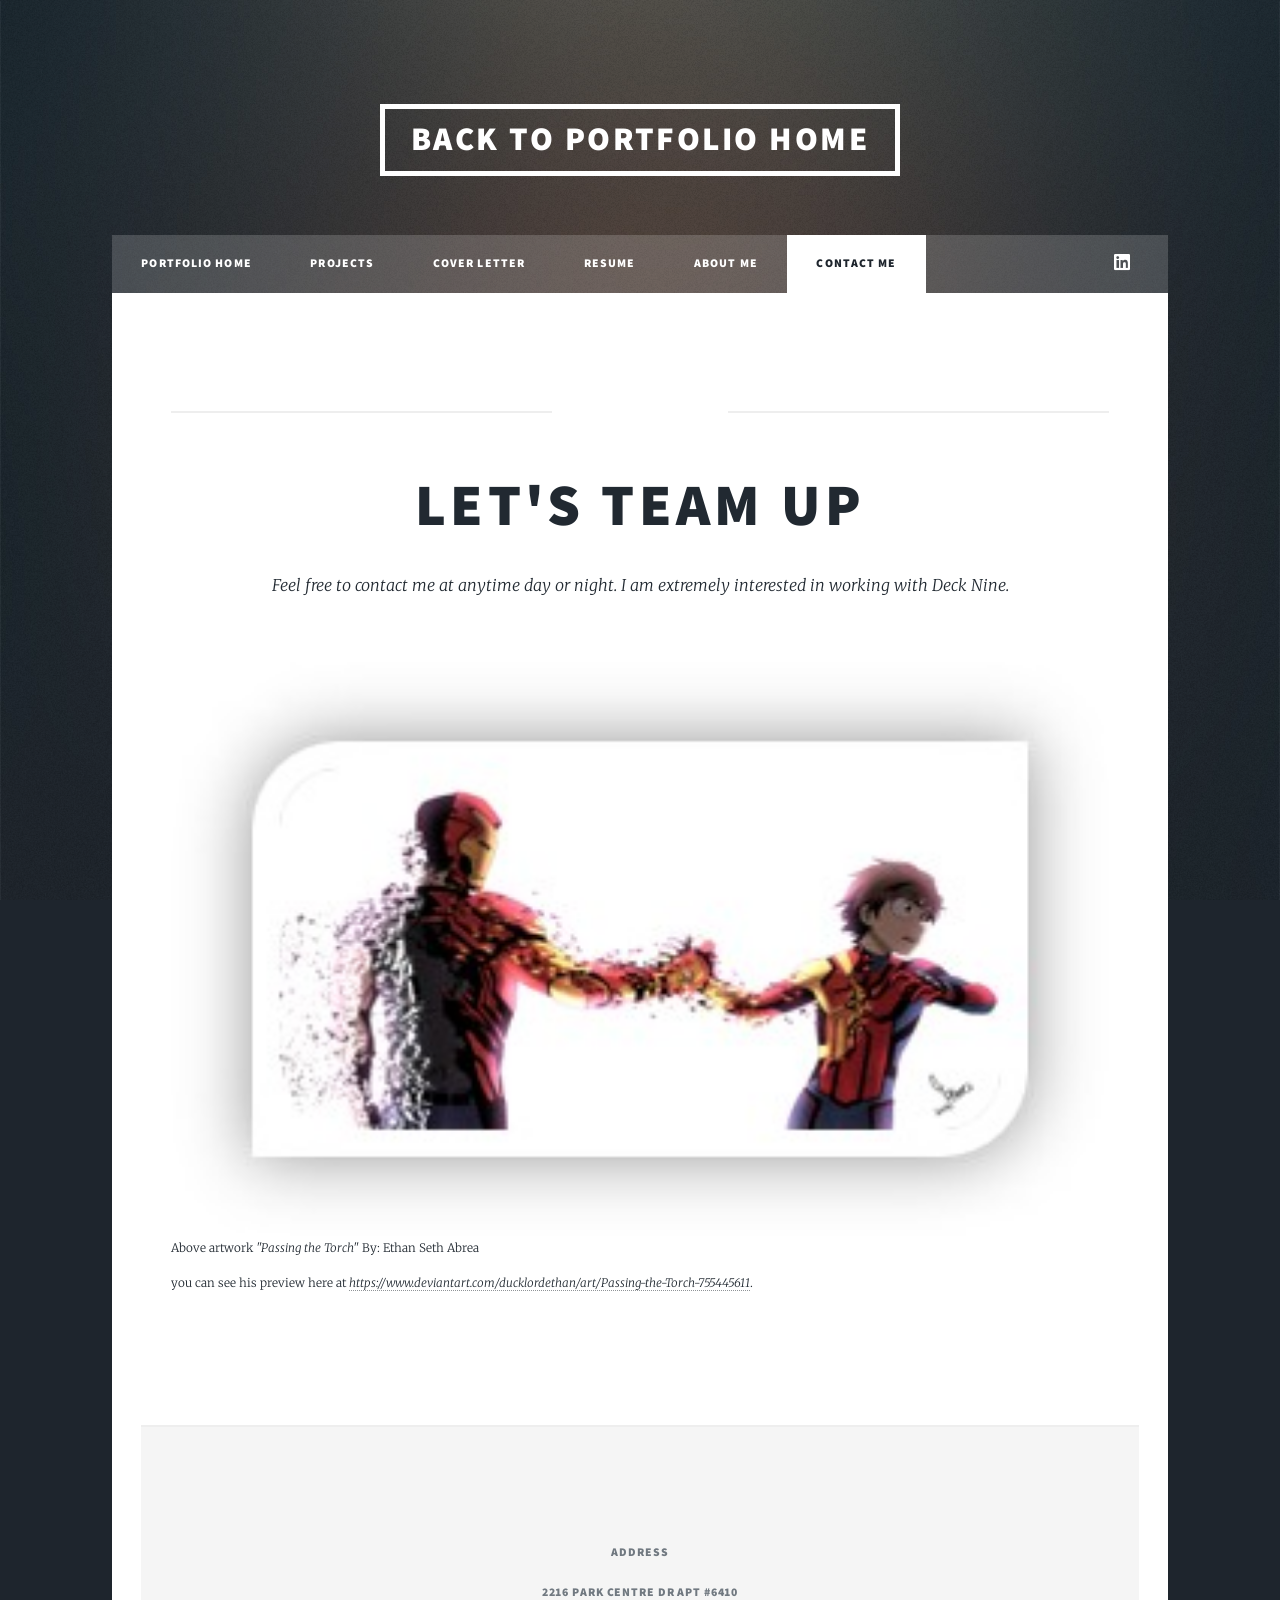
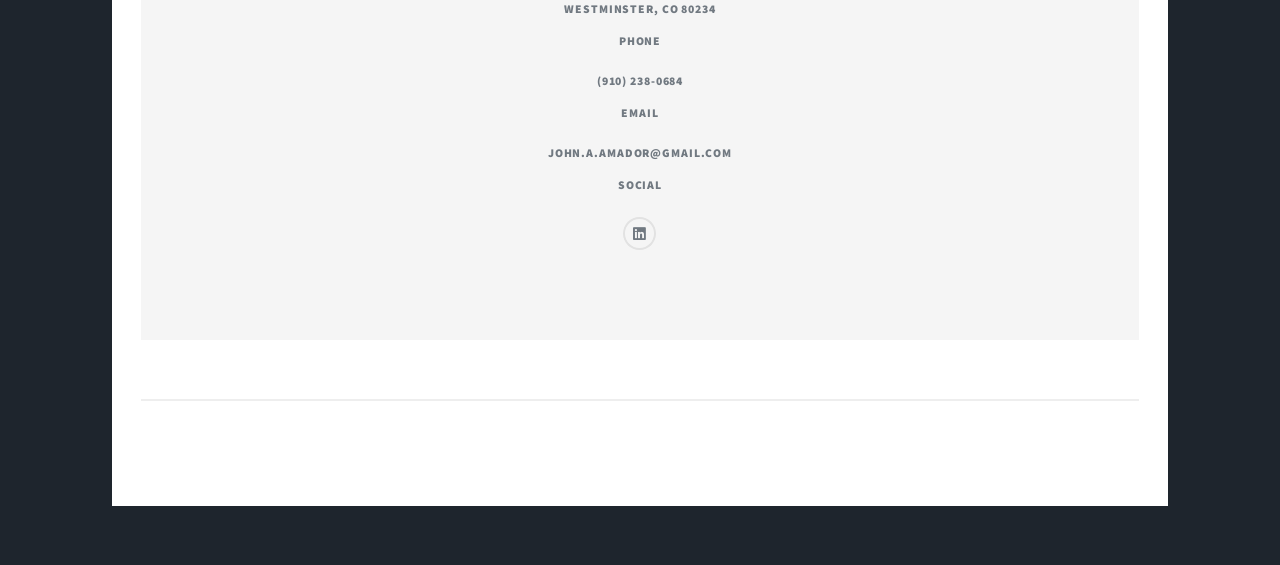
<file: ContactMe.html>
<!DOCTYPE HTML>
<!--
	Massively by HTML5 UP
	html5up.net | @ajlkn
	Free for personal and commercial use under the CCA 3.0 license (html5up.net/license)
-->
<html>
	<head>
		<title>Contact Me Page - Amador, John-David A.</title>
		<meta charset="utf-8" />
		<meta name="viewport" content="width=device-width, initial-scale=1, user-scalable=no" />
		<link rel="stylesheet" href="assets/css/main.css" />
		<noscript><link rel="stylesheet" href="assets/css/noscript.css" /></noscript>
	</head>
	<body class="is-preload">

		<!-- Wrapper -->
			<div id="wrapper">

				<!-- Header -->
					<header id="header">
						<a href="index.html" class="logo">Back to Portfolio home</a>
					</header>

				<!-- Nav -->
					<nav id="nav">
						<ul class="links">
							<li><a href="index.html">Portfolio Home</a></li>
							<li><a href="Projects.html">Projects</a></li>
							<li><a href="CoverLetter.html">Cover Letter</a></li>
							<li><a href="Resume.html">Resume</a></li>
							<li><a href="AboutMe.html">About Me</a></li>
							<li class="active"><a href="ContactMe.html">Contact Me</a></li>
						</ul>
						<ul class="icons">
							<li><a href="https://www.linkedin.com/in/john-david-amador-a05a52160/" class="icon brands fa-linkedin"><span class="label">Twitter</span></a></li>
						</ul>
					</nav>

				<!-- Main -->
					<div id="main">

						<!-- Post -->
							<section class="post">
								<header class="major">
									<span class="date"></span>
									<h1><br />
									Let's team up</h1>
									<p>Feel free to contact me at anytime day or night. I am extremely interested in working with Deck Nine. </p>
								</header>
								<div class="image main"><img src="images/Passing.jpg" alt="" /><p><sup>Above artwork <em>"Passing the Torch"</em> By: Ethan Seth Abrea<br />
								you can see his preview here at <a href="https://www.deviantart.com/ducklordethan/art/Passing-the-Torch-755445611"><i> https://www.deviantart.com/ducklordethan/art/Passing-the-Torch-755445611</i></a>.<br />
								</sup></p></div>
								
								
							</section>

				<!-- Footer -->
				<footer id="footer">
					<section>
						<section class="alt">
							<h3>Address</h3>
							<h6>2216 Park Centre Dr Apt #6410<br />
							Westminster, CO 80234</h6>
						</section>
						<section>
							<h3>Phone</h3>
							<h6>(910) 238-0684</h6>
						</section>
						<section>
							<h3>Email</h3>
							<h6><a href="mailto:john.a.amador@gmail.com">john.a.amador@gmail.com</a></h6>
						</section>
						<section>
							<h3>Social</h3>
							<ul class="icons alt">
								<li><a href="https://www.linkedin.com/in/john-david-amador-a05a52160/" class="icon brands alt fa-linkedin"><span class="label">Linkedin</span></a></li>
							</ul>
						</section>
					</section>
				</footer>

				<!-- Copyright -->
					<div id="copyright">
						<ul><li>&copy; Untitled</li><li>Design: <a href="https://html5up.net">HTML5 UP</a></li></ul>
					</div>

			</div>

		<!-- Scripts -->
			<script src="assets/js/jquery.min.js"></script>
			<script src="assets/js/jquery.scrollex.min.js"></script>
			<script src="assets/js/jquery.scrolly.min.js"></script>
			<script src="assets/js/browser.min.js"></script>
			<script src="assets/js/breakpoints.min.js"></script>
			<script src="assets/js/util.js"></script>
			<script src="assets/js/main.js"></script>

	</body>
</html>
</file>
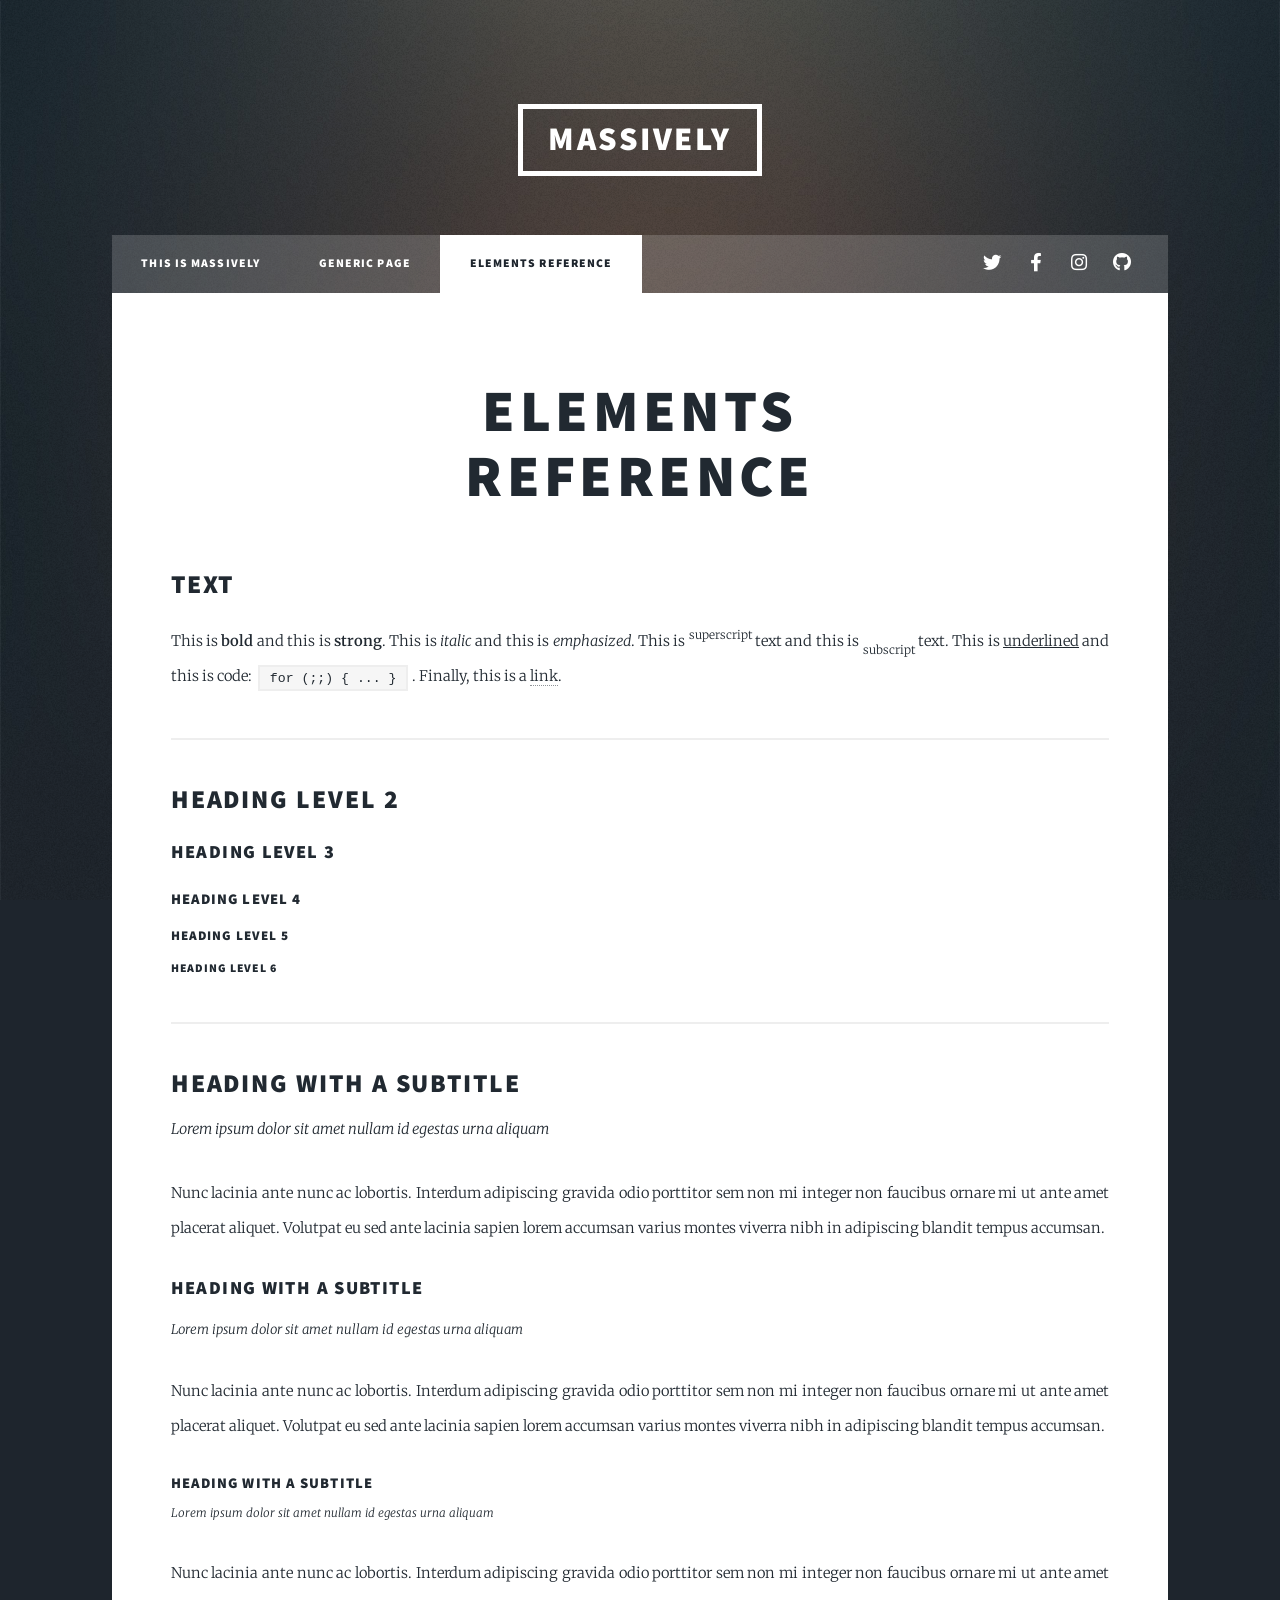
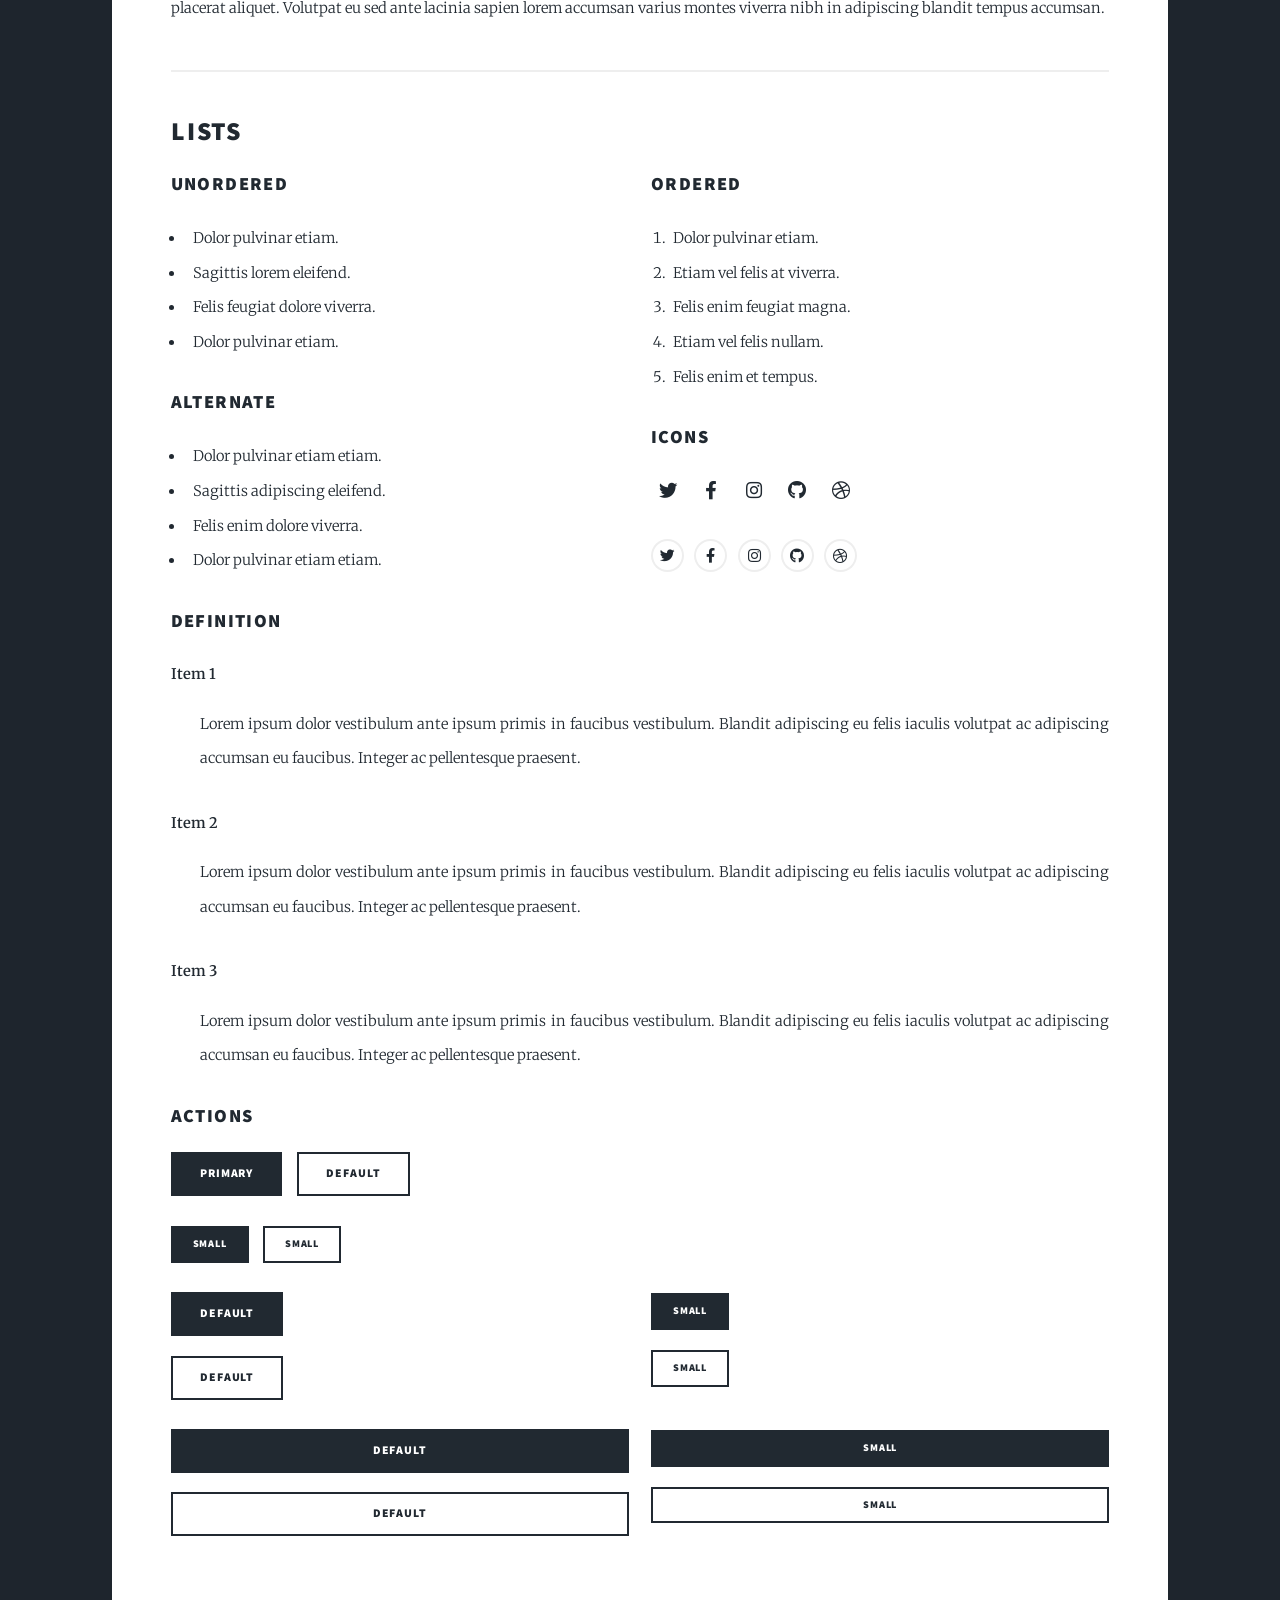
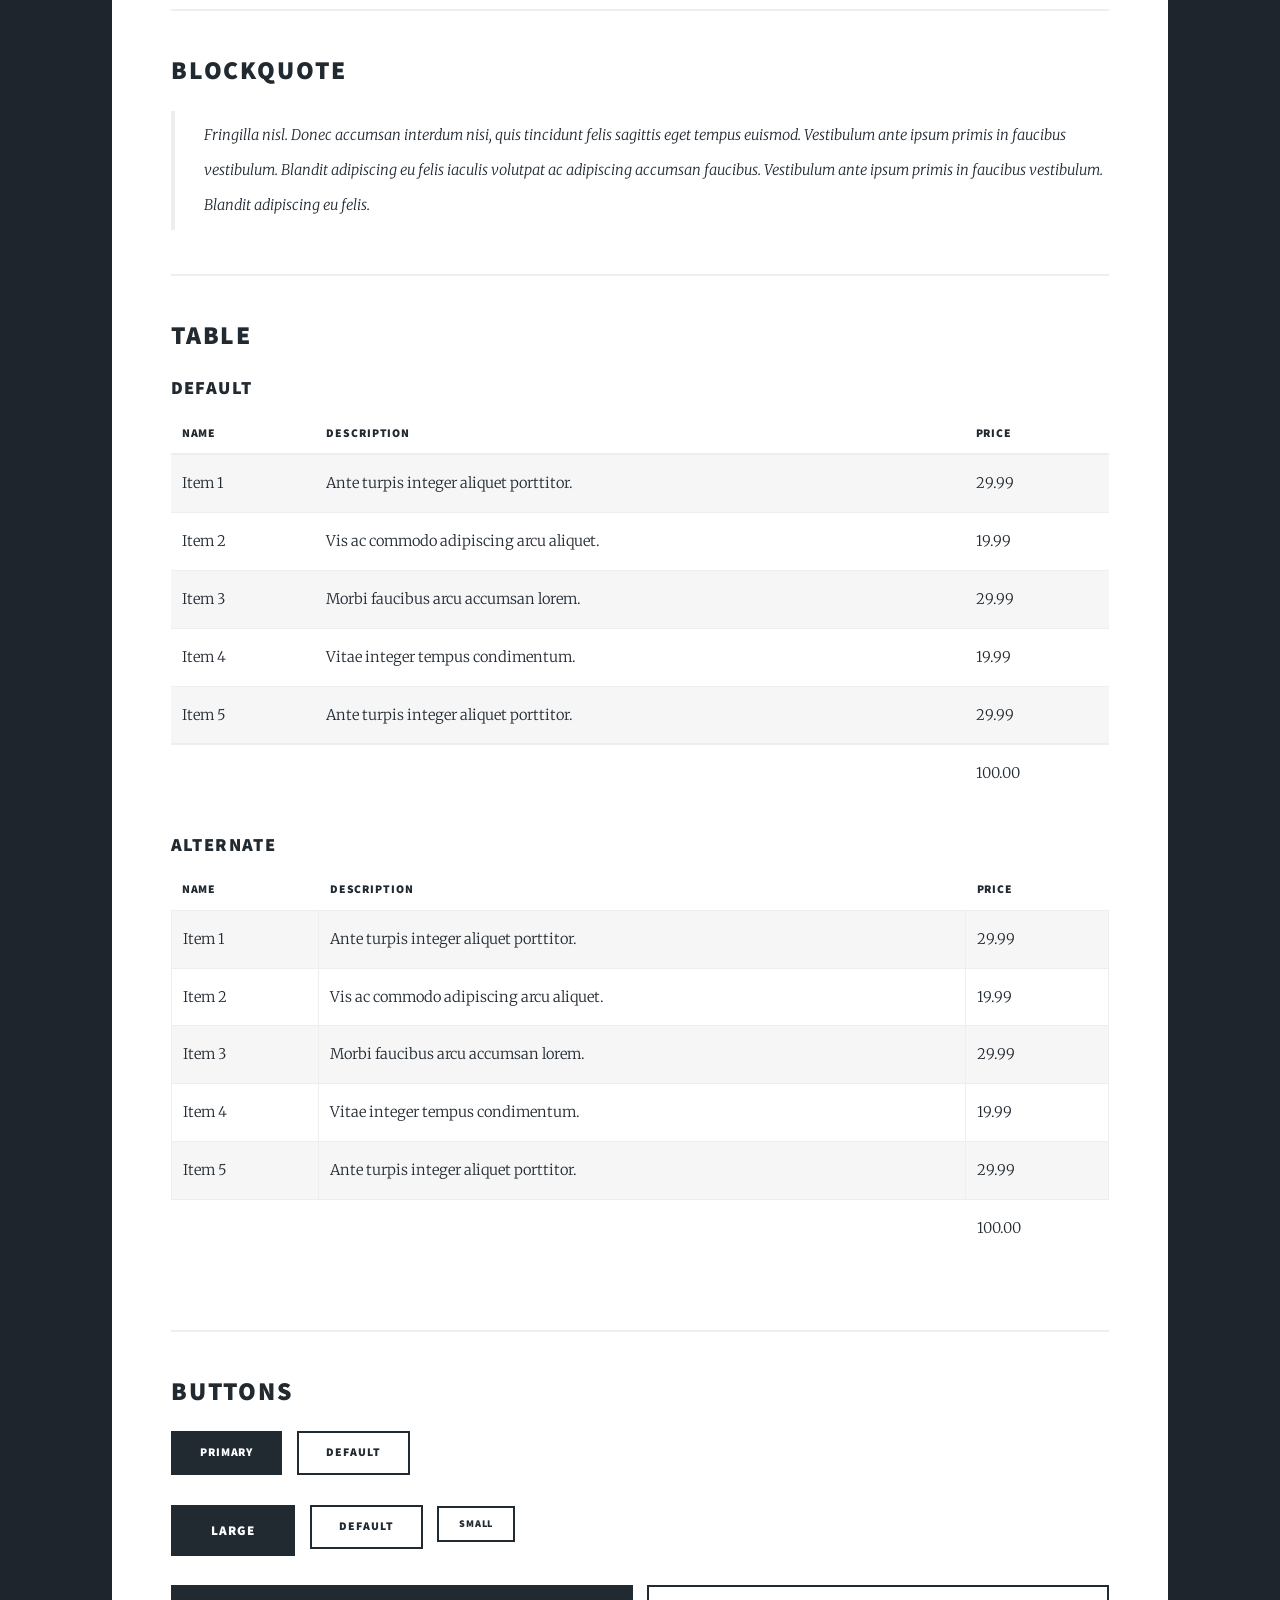
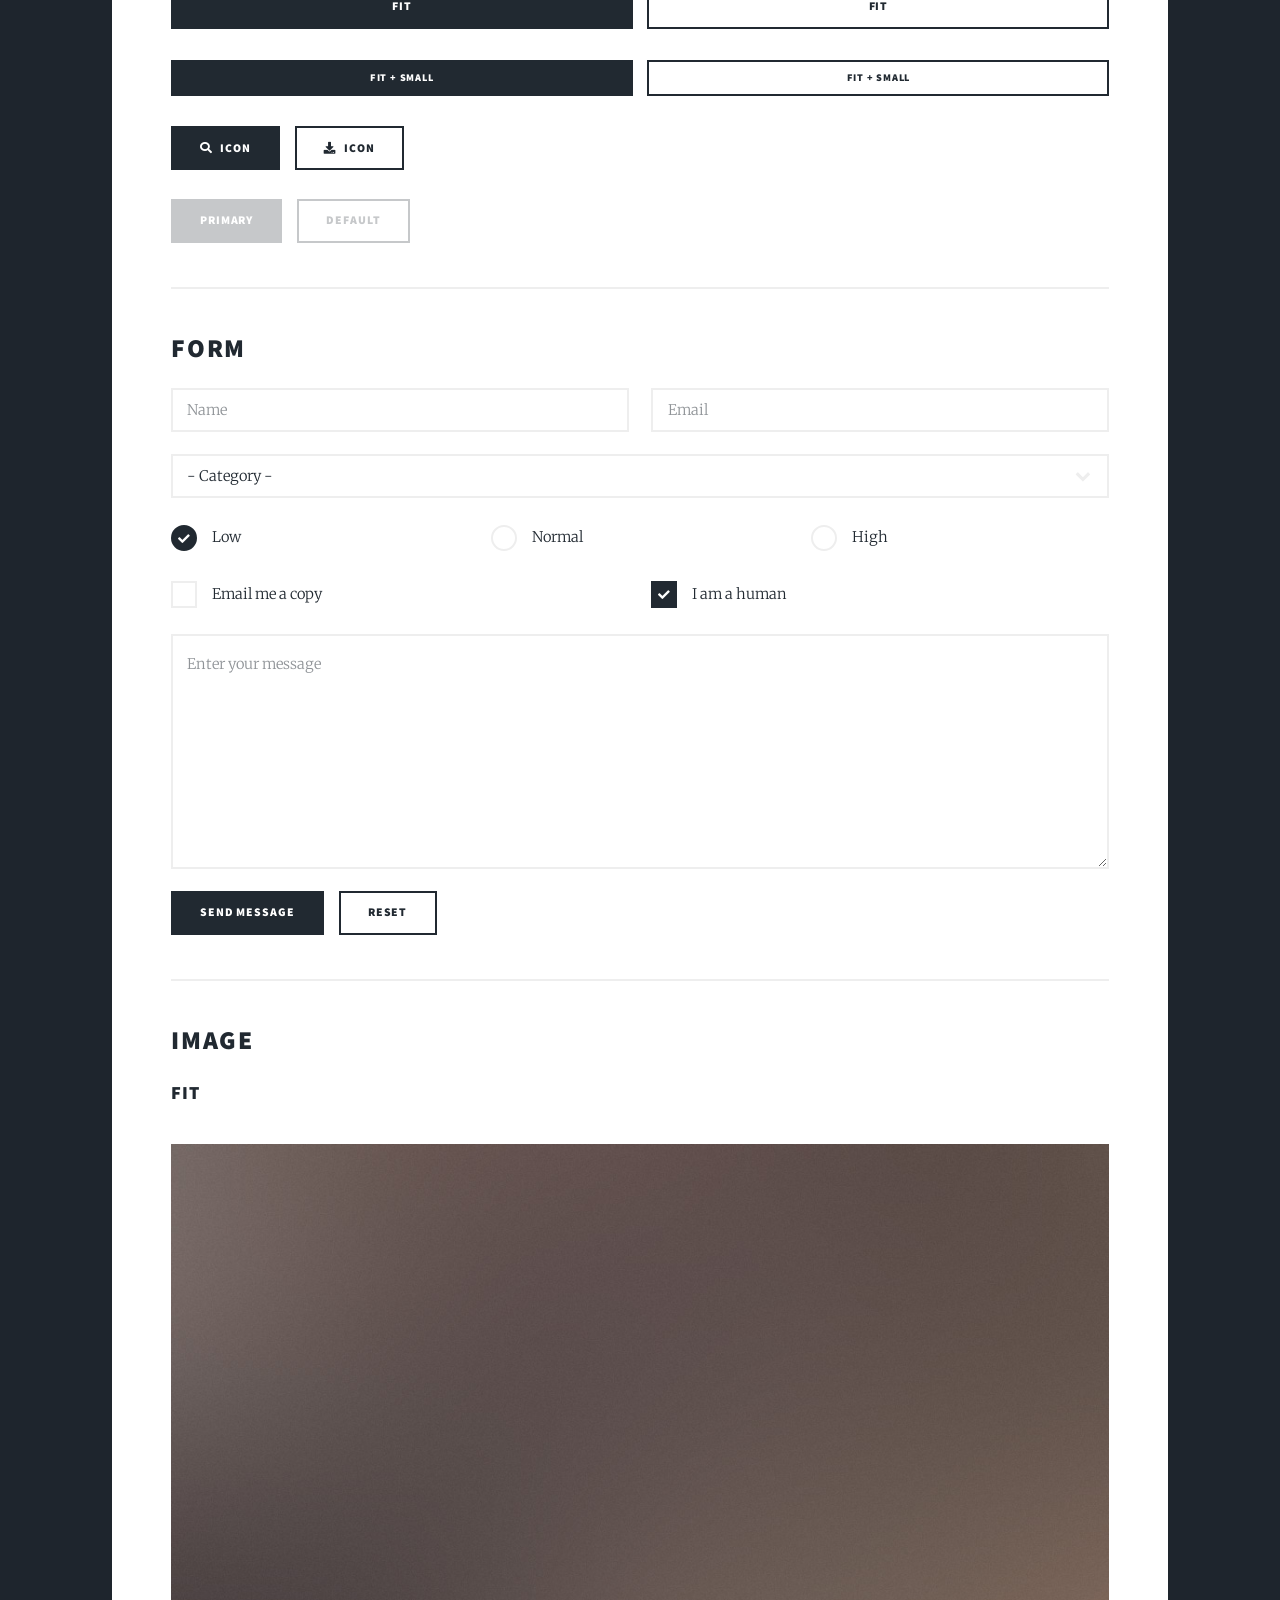
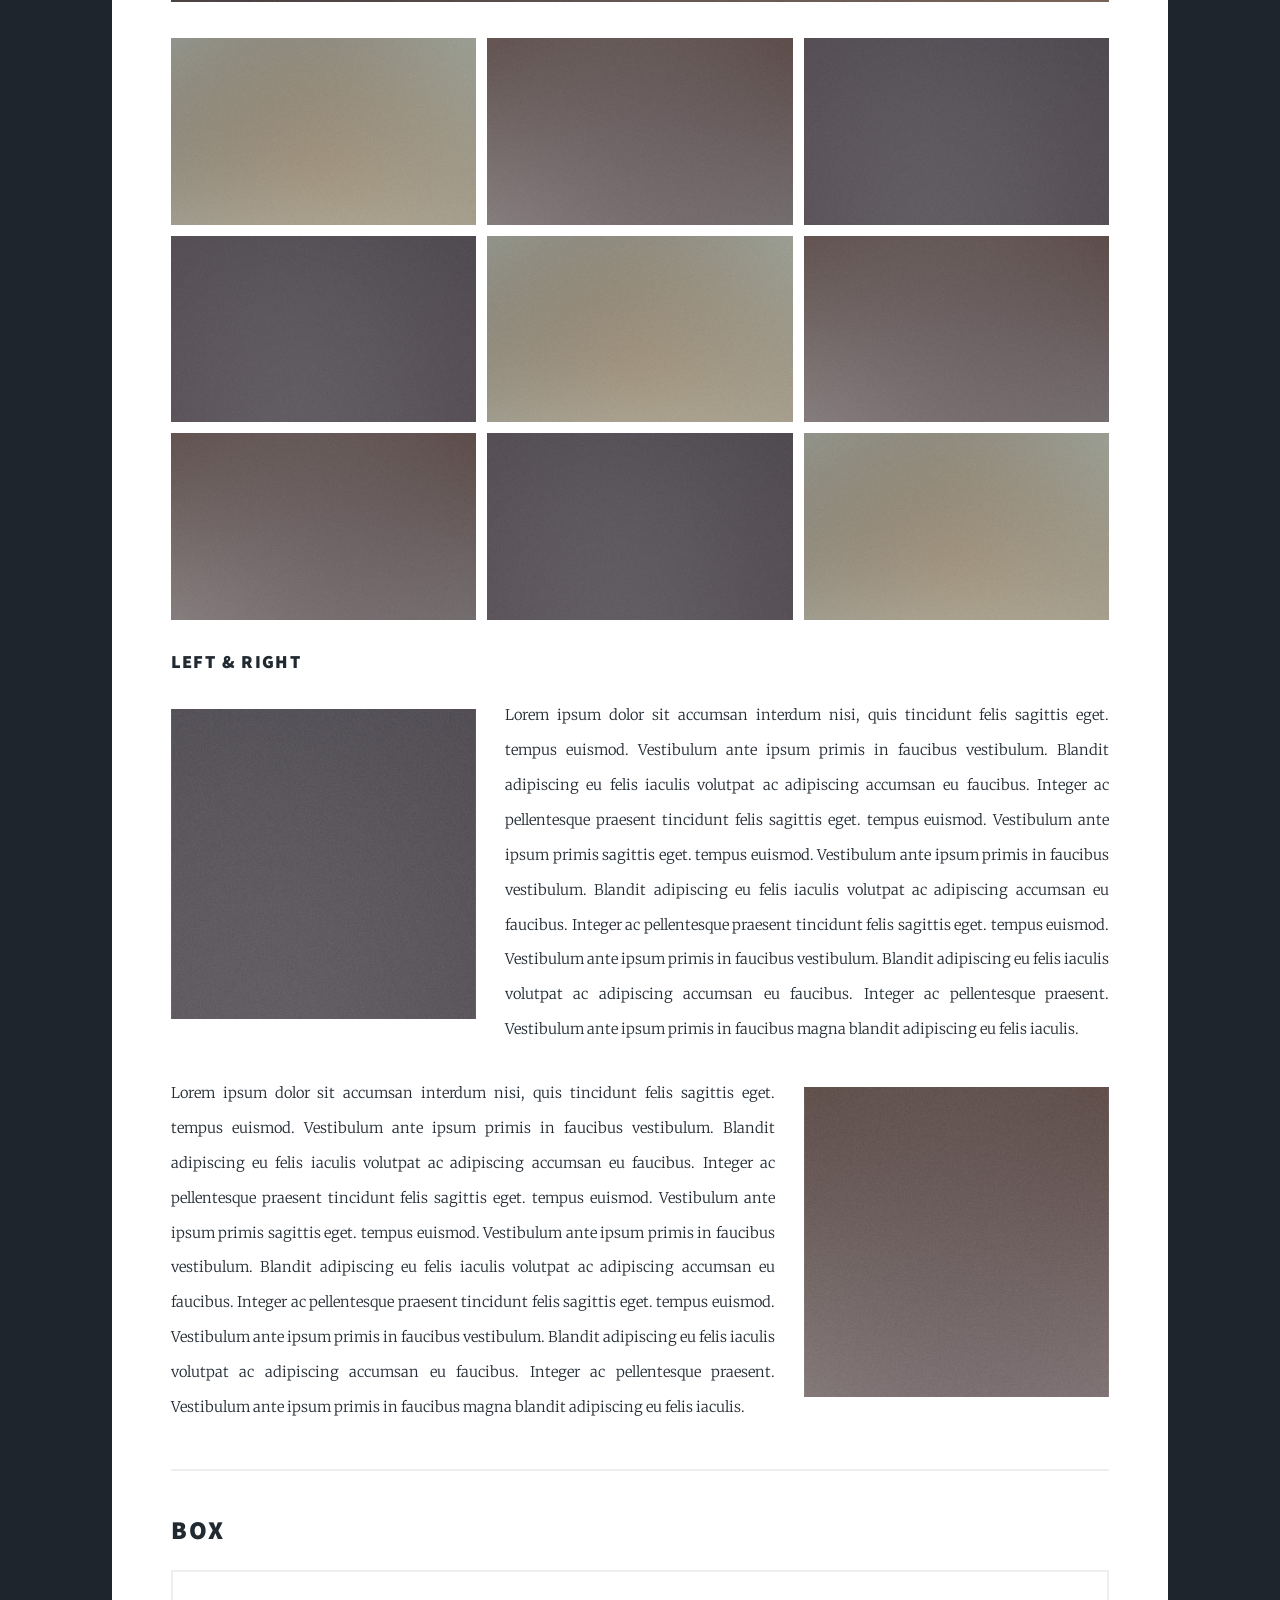
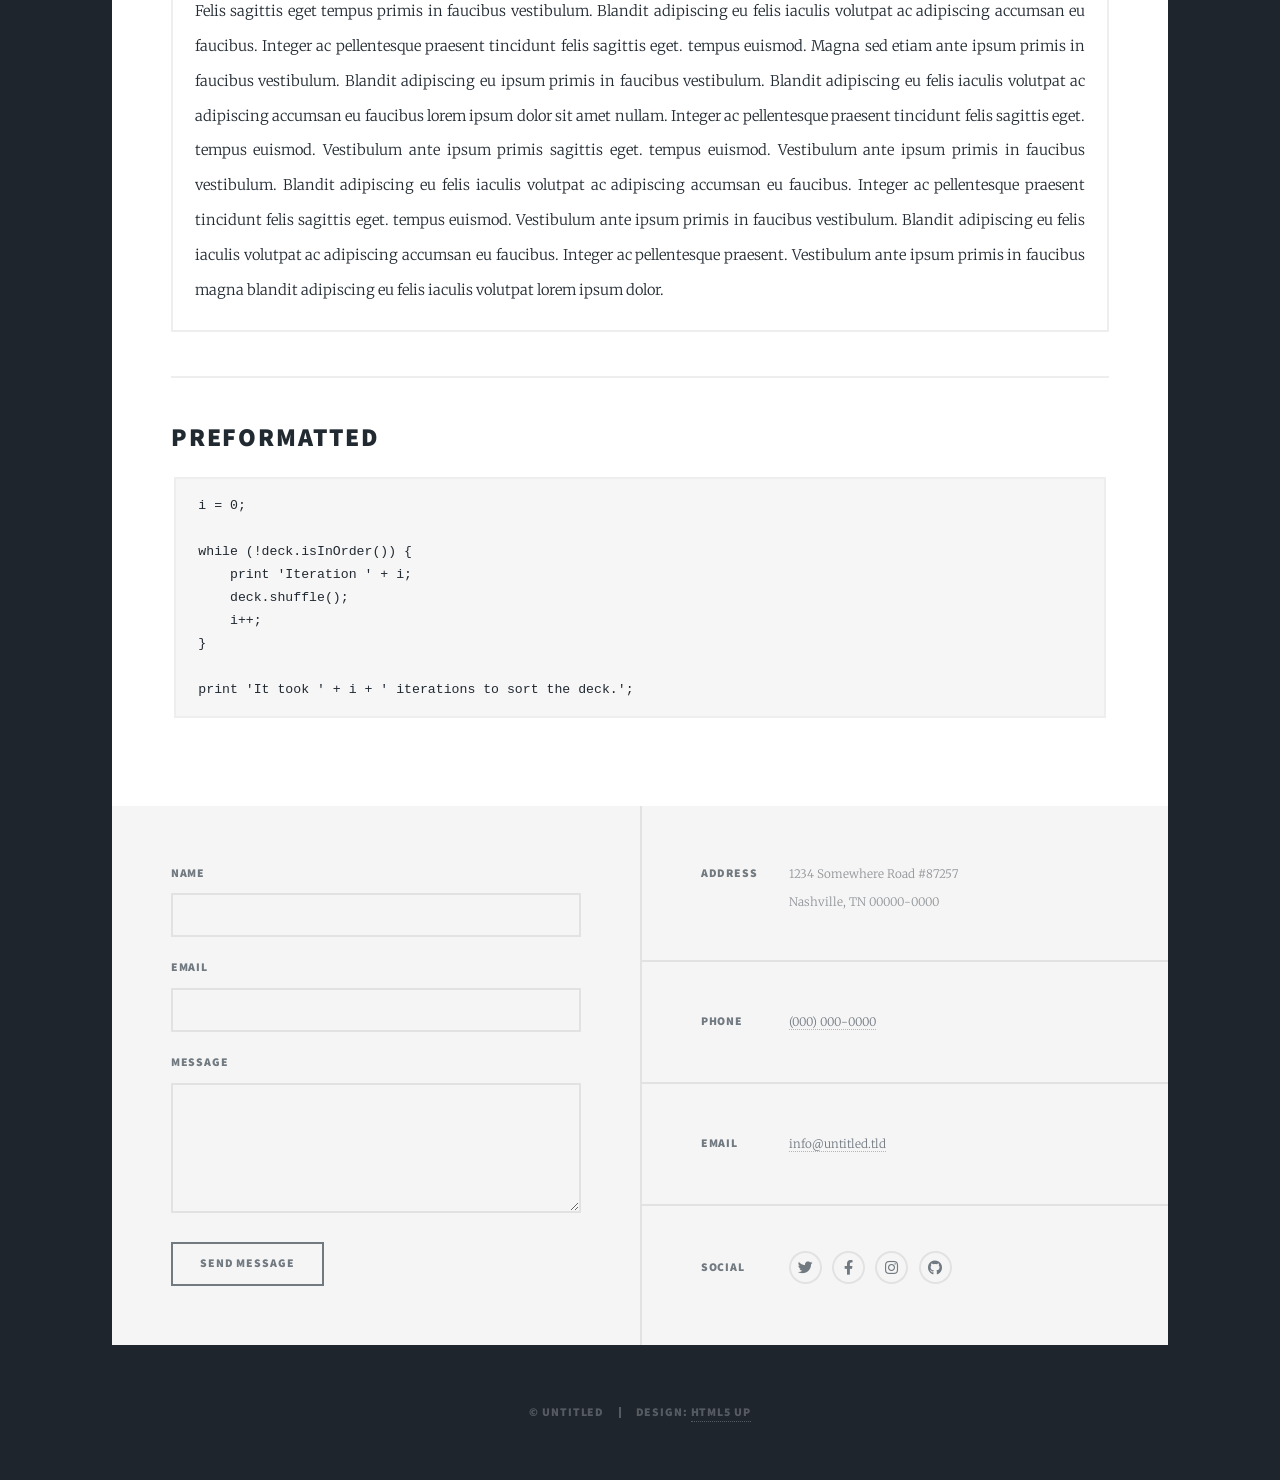
<file: elements.html>
<!DOCTYPE HTML>
<!--
	Massively by HTML5 UP
	html5up.net | @ajlkn
	Free for personal and commercial use under the CCA 3.0 license (html5up.net/license)
-->
<html>
	<head>
		<title>Elements Reference - Massively by HTML5 UP</title>
		<meta charset="utf-8" />
		<meta name="viewport" content="width=device-width, initial-scale=1, user-scalable=no" />
		<link rel="stylesheet" href="assets/css/main.css" />
		<noscript><link rel="stylesheet" href="assets/css/noscript.css" /></noscript>
	</head>
	<body class="is-preload">

		<!-- Wrapper -->
			<div id="wrapper">

				<!-- Header -->
					<header id="header">
						<a href="index.html" class="logo">Massively</a>
					</header>

				<!-- Nav -->
					<nav id="nav">
						<ul class="links">
							<li><a href="index.html">This is Massively</a></li>
							<li><a href="generic.html">Generic Page</a></li>
							<li class="active"><a href="elements.html">Elements Reference</a></li>
						</ul>
						<ul class="icons">
							<li><a href="#" class="icon brands fa-twitter"><span class="label">Twitter</span></a></li>
							<li><a href="#" class="icon brands fa-facebook-f"><span class="label">Facebook</span></a></li>
							<li><a href="#" class="icon brands fa-instagram"><span class="label">Instagram</span></a></li>
							<li><a href="#" class="icon brands fa-github"><span class="label">GitHub</span></a></li>
						</ul>
					</nav>

				<!-- Main -->
					<div id="main">

						<!-- Post -->
							<section class="post">
								<header class="major">
									<h1>Elements<br />
									Reference</h1>
								</header>

								<!-- Text stuff -->
									<h2>Text</h2>
									<p>This is <b>bold</b> and this is <strong>strong</strong>. This is <i>italic</i> and this is <em>emphasized</em>.
									This is <sup>superscript</sup> text and this is <sub>subscript</sub> text.
									This is <u>underlined</u> and this is code: <code>for (;;) { ... }</code>.
									Finally, this is a <a href="#">link</a>.</p>
									<hr />
									<h2>Heading Level 2</h2>
									<h3>Heading Level 3</h3>
									<h4>Heading Level 4</h4>
									<h5>Heading Level 5</h5>
									<h6>Heading Level 6</h6>
									<hr />
									<header>
										<h2>Heading with a Subtitle</h2>
										<p>Lorem ipsum dolor sit amet nullam id egestas urna aliquam</p>
									</header>
									<p>Nunc lacinia ante nunc ac lobortis. Interdum adipiscing gravida odio porttitor sem non mi integer non faucibus ornare mi ut ante amet placerat aliquet. Volutpat eu sed ante lacinia sapien lorem accumsan varius montes viverra nibh in adipiscing blandit tempus accumsan.</p>
									<header>
										<h3>Heading with a Subtitle</h3>
										<p>Lorem ipsum dolor sit amet nullam id egestas urna aliquam</p>
									</header>
									<p>Nunc lacinia ante nunc ac lobortis. Interdum adipiscing gravida odio porttitor sem non mi integer non faucibus ornare mi ut ante amet placerat aliquet. Volutpat eu sed ante lacinia sapien lorem accumsan varius montes viverra nibh in adipiscing blandit tempus accumsan.</p>
									<header>
										<h4>Heading with a Subtitle</h4>
										<p>Lorem ipsum dolor sit amet nullam id egestas urna aliquam</p>
									</header>
									<p>Nunc lacinia ante nunc ac lobortis. Interdum adipiscing gravida odio porttitor sem non mi integer non faucibus ornare mi ut ante amet placerat aliquet. Volutpat eu sed ante lacinia sapien lorem accumsan varius montes viverra nibh in adipiscing blandit tempus accumsan.</p>

									<hr />

								<!-- Lists -->
									<h2>Lists</h2>
									<div class="row">
										<div class="col-6 col-12-small">

											<h3>Unordered</h3>
											<ul>
												<li>Dolor pulvinar etiam.</li>
												<li>Sagittis lorem eleifend.</li>
												<li>Felis feugiat dolore viverra.</li>
												<li>Dolor pulvinar etiam.</li>
											</ul>

											<h3>Alternate</h3>
											<ul class="alt">
												<li>Dolor pulvinar etiam etiam.</li>
												<li>Sagittis adipiscing eleifend.</li>
												<li>Felis enim dolore viverra.</li>
												<li>Dolor pulvinar etiam etiam.</li>
											</ul>

										</div>
										<div class="col-6 col-12-small">

											<h3>Ordered</h3>
											<ol>
												<li>Dolor pulvinar etiam.</li>
												<li>Etiam vel felis at viverra.</li>
												<li>Felis enim feugiat magna.</li>
												<li>Etiam vel felis nullam.</li>
												<li>Felis enim et tempus.</li>
											</ol>

											<h3>Icons</h3>
											<ul class="icons">
												<li><a href="#" class="icon brands fa-twitter"><span class="label">Twitter</span></a></li>
												<li><a href="#" class="icon brands fa-facebook-f"><span class="label">Facebook</span></a></li>
												<li><a href="#" class="icon brands fa-instagram"><span class="label">Instagram</span></a></li>
												<li><a href="#" class="icon brands fa-github"><span class="label">Github</span></a></li>
												<li><a href="#" class="icon brands fa-dribbble"><span class="label">Dribbble</span></a></li>
											</ul>
											<ul class="icons alt">
												<li><a href="#" class="icon brands alt fa-twitter"><span class="label">Twitter</span></a></li>
												<li><a href="#" class="icon brands alt fa-facebook-f"><span class="label">Facebook</span></a></li>
												<li><a href="#" class="icon brands alt fa-instagram"><span class="label">Instagram</span></a></li>
												<li><a href="#" class="icon brands alt fa-github"><span class="label">Github</span></a></li>
												<li><a href="#" class="icon brands alt fa-dribbble"><span class="label">Dribbble</span></a></li>
											</ul>

										</div>
									</div>
									<h3>Definition</h3>
									<dl>
										<dt>Item 1</dt>
										<dd>
											<p>Lorem ipsum dolor vestibulum ante ipsum primis in faucibus vestibulum. Blandit adipiscing eu felis iaculis volutpat ac adipiscing accumsan eu faucibus. Integer ac pellentesque praesent.</p>
										</dd>
										<dt>Item 2</dt>
										<dd>
											<p>Lorem ipsum dolor vestibulum ante ipsum primis in faucibus vestibulum. Blandit adipiscing eu felis iaculis volutpat ac adipiscing accumsan eu faucibus. Integer ac pellentesque praesent.</p>
										</dd>
										<dt>Item 3</dt>
										<dd>
											<p>Lorem ipsum dolor vestibulum ante ipsum primis in faucibus vestibulum. Blandit adipiscing eu felis iaculis volutpat ac adipiscing accumsan eu faucibus. Integer ac pellentesque praesent.</p>
										</dd>
									</dl>

									<h3>Actions</h3>
									<ul class="actions">
										<li><a href="#" class="button primary">Primary</a></li>
										<li><a href="#" class="button">Default</a></li>
									</ul>
									<ul class="actions small">
										<li><a href="#" class="button primary small">Small</a></li>
										<li><a href="#" class="button small">Small</a></li>
									</ul>
									<div class="row">
										<div class="col-6 col-12-small">
											<ul class="actions stacked">
												<li><a href="#" class="button primary">Default</a></li>
												<li><a href="#" class="button">Default</a></li>
											</ul>
										</div>
										<div class="col-6 col-12-small">
											<ul class="actions stacked">
												<li><a href="#" class="button primary small">Small</a></li>
												<li><a href="#" class="button small">Small</a></li>
											</ul>
										</div>
									</div>
									<div class="row">
										<div class="col-6 col-12-small">
											<ul class="actions stacked">
												<li><a href="#" class="button primary fit">Default</a></li>
												<li><a href="#" class="button fit">Default</a></li>
											</ul>
										</div>
										<div class="col-6 col-12-small">
											<ul class="actions stacked">
												<li><a href="#" class="button primary small fit">Small</a></li>
												<li><a href="#" class="button small fit">Small</a></li>
											</ul>
										</div>
									</div>

									<hr />

								<!-- Blockquote -->
									<h2>Blockquote</h2>
									<blockquote>Fringilla nisl. Donec accumsan interdum nisi, quis tincidunt felis sagittis eget tempus euismod. Vestibulum ante ipsum primis in faucibus vestibulum. Blandit adipiscing eu felis iaculis volutpat ac adipiscing accumsan faucibus. Vestibulum ante ipsum primis in faucibus vestibulum. Blandit adipiscing eu felis.</blockquote>

									<hr />

								<!-- Table -->
									<h2>Table</h2>

									<h3>Default</h3>
									<div class="table-wrapper">
										<table>
											<thead>
												<tr>
													<th>Name</th>
													<th>Description</th>
													<th>Price</th>
												</tr>
											</thead>
											<tbody>
												<tr>
													<td>Item 1</td>
													<td>Ante turpis integer aliquet porttitor.</td>
													<td>29.99</td>
												</tr>
												<tr>
													<td>Item 2</td>
													<td>Vis ac commodo adipiscing arcu aliquet.</td>
													<td>19.99</td>
												</tr>
												<tr>
													<td>Item 3</td>
													<td> Morbi faucibus arcu accumsan lorem.</td>
													<td>29.99</td>
												</tr>
												<tr>
													<td>Item 4</td>
													<td>Vitae integer tempus condimentum.</td>
													<td>19.99</td>
												</tr>
												<tr>
													<td>Item 5</td>
													<td>Ante turpis integer aliquet porttitor.</td>
													<td>29.99</td>
												</tr>
											</tbody>
											<tfoot>
												<tr>
													<td colspan="2"></td>
													<td>100.00</td>
												</tr>
											</tfoot>
										</table>
									</div>

									<h3>Alternate</h3>
									<div class="table-wrapper">
										<table class="alt">
											<thead>
												<tr>
													<th>Name</th>
													<th>Description</th>
													<th>Price</th>
												</tr>
											</thead>
											<tbody>
												<tr>
													<td>Item 1</td>
													<td>Ante turpis integer aliquet porttitor.</td>
													<td>29.99</td>
												</tr>
												<tr>
													<td>Item 2</td>
													<td>Vis ac commodo adipiscing arcu aliquet.</td>
													<td>19.99</td>
												</tr>
												<tr>
													<td>Item 3</td>
													<td> Morbi faucibus arcu accumsan lorem.</td>
													<td>29.99</td>
												</tr>
												<tr>
													<td>Item 4</td>
													<td>Vitae integer tempus condimentum.</td>
													<td>19.99</td>
												</tr>
												<tr>
													<td>Item 5</td>
													<td>Ante turpis integer aliquet porttitor.</td>
													<td>29.99</td>
												</tr>
											</tbody>
											<tfoot>
												<tr>
													<td colspan="2"></td>
													<td>100.00</td>
												</tr>
											</tfoot>
										</table>
									</div>

									<hr />

								<!-- Buttons -->
									<h2>Buttons</h2>
									<ul class="actions">
										<li><a href="#" class="button primary">Primary</a></li>
										<li><a href="#" class="button">Default</a></li>
									</ul>
									<ul class="actions">
										<li><a href="#" class="button primary large">Large</a></li>
										<li><a href="#" class="button">Default</a></li>
										<li><a href="#" class="button small">Small</a></li>
									</ul>
									<ul class="actions fit">
										<li><a href="#" class="button primary fit">Fit</a></li>
										<li><a href="#" class="button fit">Fit</a></li>
									</ul>
									<ul class="actions fit small">
										<li><a href="#" class="button primary fit small">Fit + Small</a></li>
										<li><a href="#" class="button fit small">Fit + Small</a></li>
									</ul>
									<ul class="actions">
										<li><a href="#" class="button primary icon solid fa-search">Icon</a></li>
										<li><a href="#" class="button icon solid fa-download">Icon</a></li>
									</ul>
									<ul class="actions">
										<li><span class="button primary disabled">Primary</span></li>
										<li><span class="button disabled">Default</span></li>
									</ul>

									<hr />

								<!-- Form -->
									<h2>Form</h2>

									<form method="post" action="#">
										<div class="row gtr-uniform">
											<div class="col-6 col-12-xsmall">
												<input type="text" name="demo-name" id="demo-name" value="" placeholder="Name" />
											</div>
											<div class="col-6 col-12-xsmall">
												<input type="email" name="demo-email" id="demo-email" value="" placeholder="Email" />
											</div>
											<!-- Break -->
											<div class="col-12">
												<select name="demo-category" id="demo-category">
													<option value="">- Category -</option>
													<option value="1">Manufacturing</option>
													<option value="1">Shipping</option>
													<option value="1">Administration</option>
													<option value="1">Human Resources</option>
												</select>
											</div>
											<!-- Break -->
											<div class="col-4 col-12-small">
												<input type="radio" id="demo-priority-low" name="demo-priority" checked>
												<label for="demo-priority-low">Low</label>
											</div>
											<div class="col-4 col-12-small">
												<input type="radio" id="demo-priority-normal" name="demo-priority">
												<label for="demo-priority-normal">Normal</label>
											</div>
											<div class="col-4 col-12-small">
												<input type="radio" id="demo-priority-high" name="demo-priority">
												<label for="demo-priority-high">High</label>
											</div>
											<!-- Break -->
											<div class="col-6 col-12-small">
												<input type="checkbox" id="demo-copy" name="demo-copy">
												<label for="demo-copy">Email me a copy</label>
											</div>
											<div class="col-6 col-12-small">
												<input type="checkbox" id="demo-human" name="demo-human" checked>
												<label for="demo-human">I am a human</label>
											</div>
											<!-- Break -->
											<div class="col-12">
												<textarea name="demo-message" id="demo-message" placeholder="Enter your message" rows="6"></textarea>
											</div>
											<!-- Break -->
											<div class="col-12">
												<ul class="actions">
													<li><input type="submit" value="Send Message" class="primary" /></li>
													<li><input type="reset" value="Reset" /></li>
												</ul>
											</div>
										</div>
									</form>

									<hr />

								<!-- Image -->
									<h2>Image</h2>

									<h3>Fit</h3>
									<span class="image fit"><img src="images/pic01.jpg" alt="" /></span>
									<div class="box alt">
										<div class="row gtr-50 gtr-uniform">
											<div class="col-4"><span class="image fit"><img src="images/pic02.jpg" alt="" /></span></div>
											<div class="col-4"><span class="image fit"><img src="images/pic03.jpg" alt="" /></span></div>
											<div class="col-4"><span class="image fit"><img src="images/pic04.jpg" alt="" /></span></div>
											<!-- Break -->
											<div class="col-4"><span class="image fit"><img src="images/pic04.jpg" alt="" /></span></div>
											<div class="col-4"><span class="image fit"><img src="images/pic02.jpg" alt="" /></span></div>
											<div class="col-4"><span class="image fit"><img src="images/pic03.jpg" alt="" /></span></div>
											<!-- Break -->
											<div class="col-4"><span class="image fit"><img src="images/pic03.jpg" alt="" /></span></div>
											<div class="col-4"><span class="image fit"><img src="images/pic04.jpg" alt="" /></span></div>
											<div class="col-4"><span class="image fit"><img src="images/pic02.jpg" alt="" /></span></div>
										</div>
									</div>

									<h3>Left &amp; Right</h3>
									<p><span class="image left"><img src="images/pic08.jpg" alt="" /></span>Lorem ipsum dolor sit accumsan interdum nisi, quis tincidunt felis sagittis eget. tempus euismod. Vestibulum ante ipsum primis in faucibus vestibulum. Blandit adipiscing eu felis iaculis volutpat ac adipiscing accumsan eu faucibus. Integer ac pellentesque praesent tincidunt felis sagittis eget. tempus euismod. Vestibulum ante ipsum primis sagittis eget. tempus euismod. Vestibulum ante ipsum primis in faucibus vestibulum. Blandit adipiscing eu felis iaculis volutpat ac adipiscing accumsan eu faucibus. Integer ac pellentesque praesent tincidunt felis sagittis eget. tempus euismod. Vestibulum ante ipsum primis in faucibus vestibulum. Blandit adipiscing eu felis iaculis volutpat ac adipiscing accumsan eu faucibus. Integer ac pellentesque praesent. Vestibulum ante ipsum primis in faucibus magna blandit adipiscing eu felis iaculis.</p>
									<p><span class="image right"><img src="images/pic09.jpg" alt="" /></span>Lorem ipsum dolor sit accumsan interdum nisi, quis tincidunt felis sagittis eget. tempus euismod. Vestibulum ante ipsum primis in faucibus vestibulum. Blandit adipiscing eu felis iaculis volutpat ac adipiscing accumsan eu faucibus. Integer ac pellentesque praesent tincidunt felis sagittis eget. tempus euismod. Vestibulum ante ipsum primis sagittis eget. tempus euismod. Vestibulum ante ipsum primis in faucibus vestibulum. Blandit adipiscing eu felis iaculis volutpat ac adipiscing accumsan eu faucibus. Integer ac pellentesque praesent tincidunt felis sagittis eget. tempus euismod. Vestibulum ante ipsum primis in faucibus vestibulum. Blandit adipiscing eu felis iaculis volutpat ac adipiscing accumsan eu faucibus. Integer ac pellentesque praesent. Vestibulum ante ipsum primis in faucibus magna blandit adipiscing eu felis iaculis.</p>

									<hr />

								<!-- Box -->
									<h2>Box</h2>
									<div class="box">
										<p>Felis sagittis eget tempus primis in faucibus vestibulum. Blandit adipiscing eu felis iaculis volutpat ac adipiscing accumsan eu faucibus. Integer ac pellentesque praesent tincidunt felis sagittis eget. tempus euismod. Magna sed etiam ante ipsum primis in faucibus vestibulum. Blandit adipiscing eu ipsum primis in faucibus vestibulum. Blandit adipiscing eu felis iaculis volutpat ac adipiscing accumsan eu faucibus lorem ipsum dolor sit amet nullam. Integer ac pellentesque praesent tincidunt felis sagittis eget. tempus euismod. Vestibulum ante ipsum primis sagittis eget. tempus euismod. Vestibulum ante ipsum primis in faucibus vestibulum. Blandit adipiscing eu felis iaculis volutpat ac adipiscing accumsan eu faucibus. Integer ac pellentesque praesent tincidunt felis sagittis eget. tempus euismod. Vestibulum ante ipsum primis in faucibus vestibulum. Blandit adipiscing eu felis iaculis volutpat ac adipiscing accumsan eu faucibus. Integer ac pellentesque praesent. Vestibulum ante ipsum primis in faucibus magna blandit adipiscing eu felis iaculis volutpat lorem ipsum dolor.</p>
									</div>

									<hr />

								<!-- Preformatted Code -->
									<h2>Preformatted</h2>
									<pre><code>i = 0;

while (!deck.isInOrder()) {
    print 'Iteration ' + i;
    deck.shuffle();
    i++;
}

print 'It took ' + i + ' iterations to sort the deck.';
</code></pre>

							</section>

					</div>

				<!-- Footer -->
					<footer id="footer">
						<section>
							<form method="post" action="#">
								<div class="fields">
									<div class="field">
										<label for="name">Name</label>
										<input type="text" name="name" id="name" />
									</div>
									<div class="field">
										<label for="email">Email</label>
										<input type="text" name="email" id="email" />
									</div>
									<div class="field">
										<label for="message">Message</label>
										<textarea name="message" id="message" rows="3"></textarea>
									</div>
								</div>
								<ul class="actions">
									<li><input type="submit" value="Send Message" /></li>
								</ul>
							</form>
						</section>
						<section class="split contact">
							<section class="alt">
								<h3>Address</h3>
								<p>1234 Somewhere Road #87257<br />
								Nashville, TN 00000-0000</p>
							</section>
							<section>
								<h3>Phone</h3>
								<p><a href="#">(000) 000-0000</a></p>
							</section>
							<section>
								<h3>Email</h3>
								<p><a href="#">info@untitled.tld</a></p>
							</section>
							<section>
								<h3>Social</h3>
								<ul class="icons alt">
									<li><a href="#" class="icon brands alt fa-twitter"><span class="label">Twitter</span></a></li>
									<li><a href="#" class="icon brands alt fa-facebook-f"><span class="label">Facebook</span></a></li>
									<li><a href="#" class="icon brands alt fa-instagram"><span class="label">Instagram</span></a></li>
									<li><a href="#" class="icon brands alt fa-github"><span class="label">GitHub</span></a></li>
								</ul>
							</section>
						</section>
					</footer>

				<!-- Copyright -->
					<div id="copyright">
						<ul><li>&copy; Untitled</li><li>Design: <a href="https://html5up.net">HTML5 UP</a></li></ul>
					</div>

			</div>

		<!-- Scripts -->
			<script src="assets/js/jquery.min.js"></script>
			<script src="assets/js/jquery.scrollex.min.js"></script>
			<script src="assets/js/jquery.scrolly.min.js"></script>
			<script src="assets/js/browser.min.js"></script>
			<script src="assets/js/breakpoints.min.js"></script>
			<script src="assets/js/util.js"></script>
			<script src="assets/js/main.js"></script>

	</body>
</html>
</file>
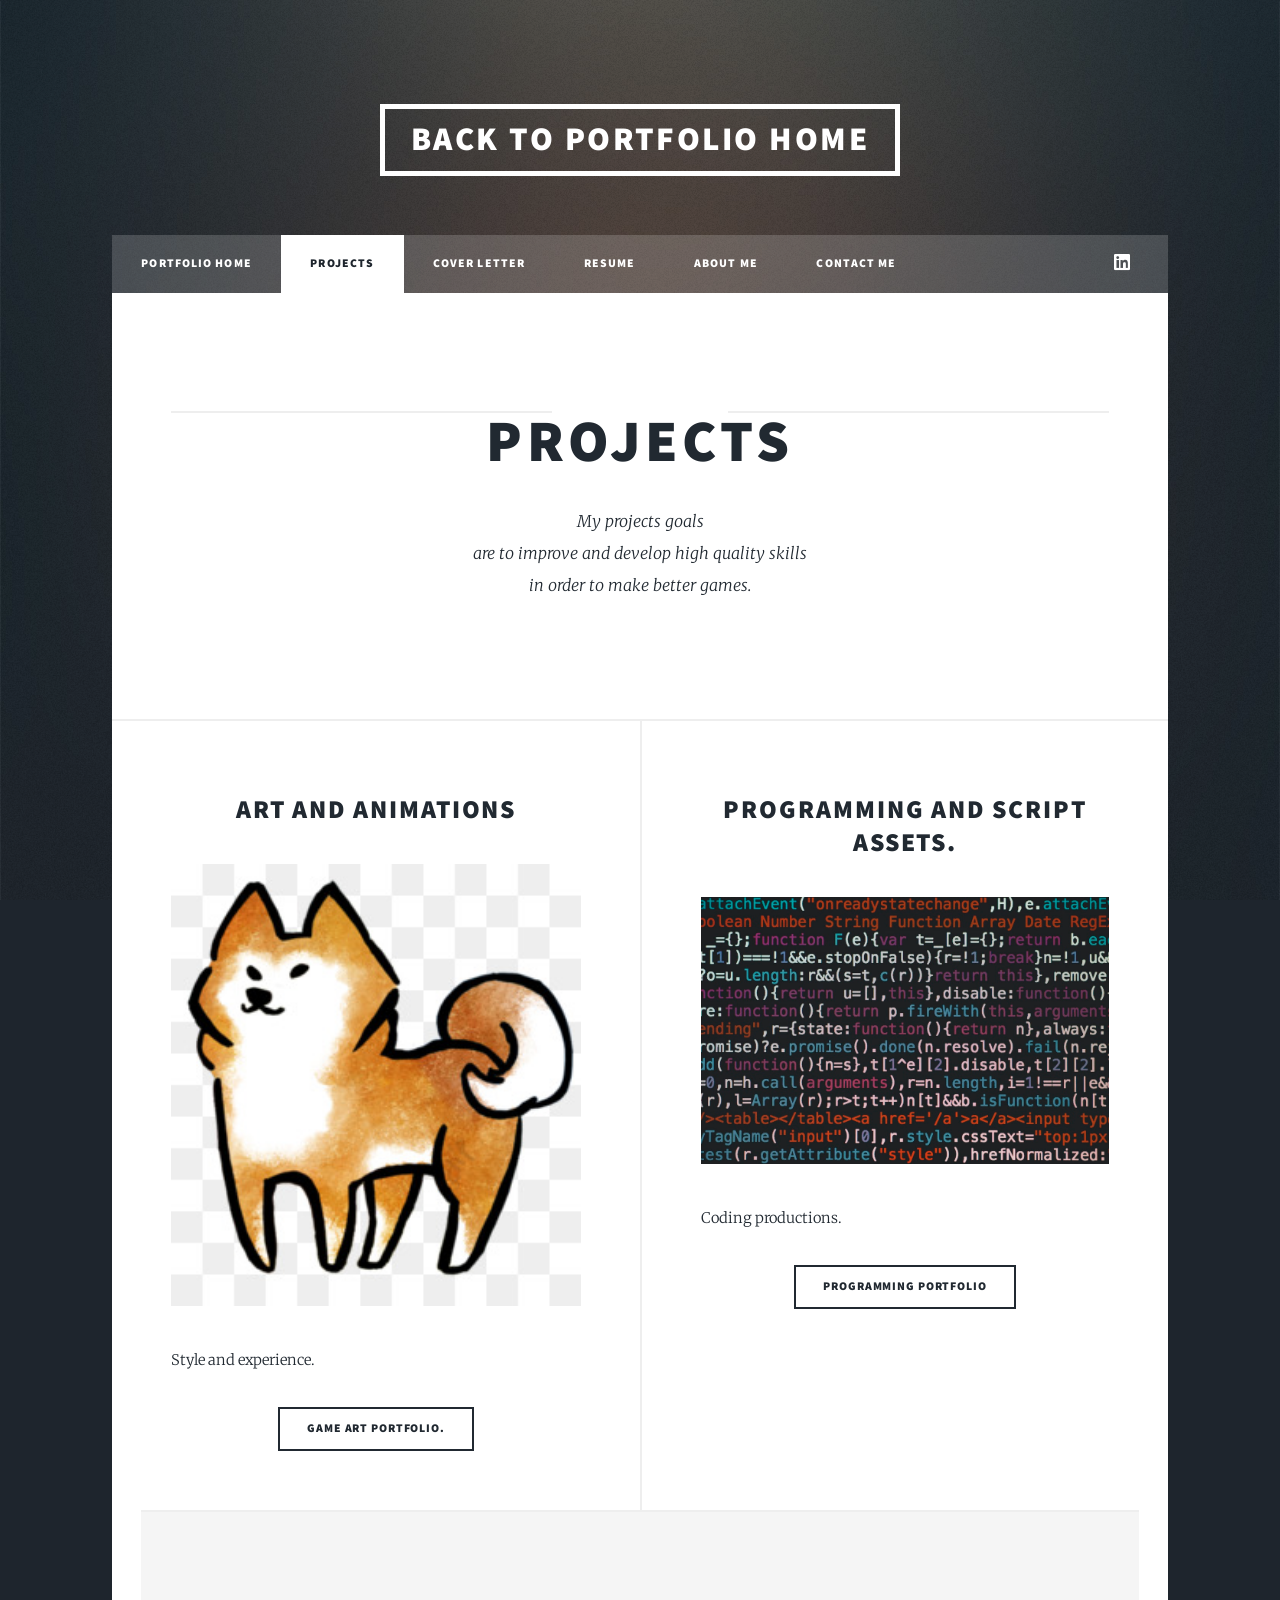
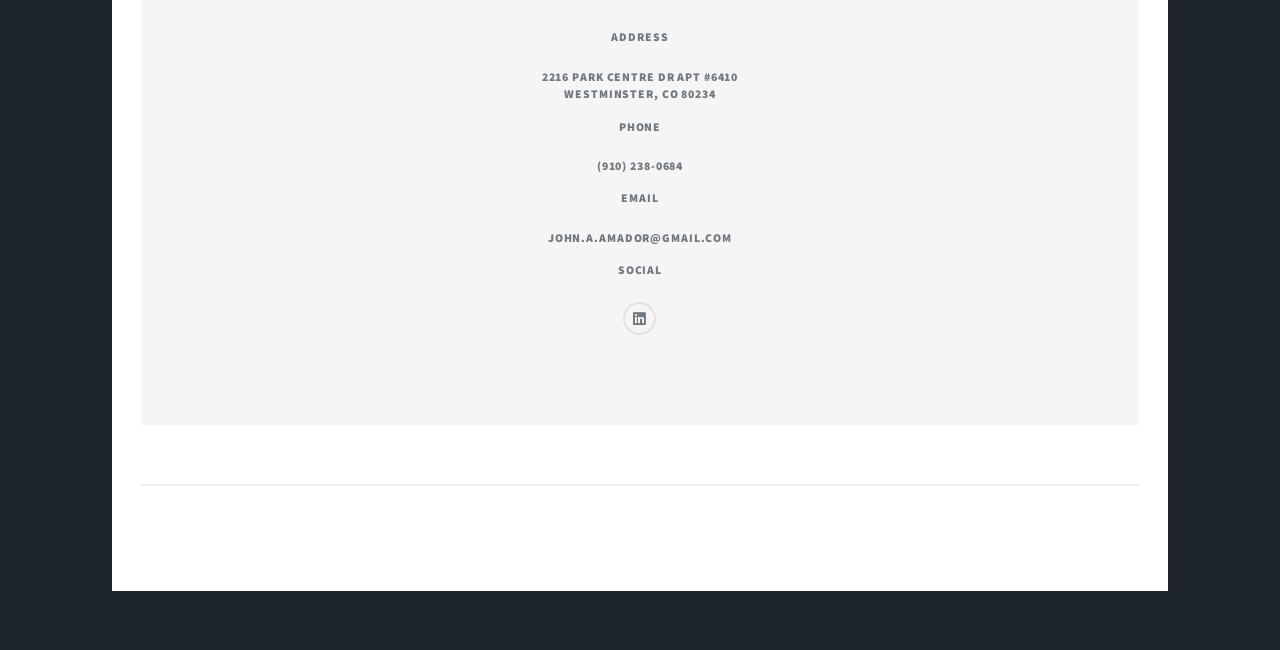
<file: Projects.html>
<!DOCTYPE HTML>
<!--
	Massively by HTML5 UP
	html5up.net | @ajlkn
	Free for personal and commercial use under the CCA 3.0 license (html5up.net/license)
-->
<html>
	<head>
		<title>Projects Page - Amador, John-David A.</title>
		<meta charset="utf-8" />
		<meta name="viewport" content="width=device-width, initial-scale=1, user-scalable=no" />
		<link rel="stylesheet" href="assets/css/main.css" />
		<noscript><link rel="stylesheet" href="assets/css/noscript.css" /></noscript>
	</head>
	<body class="is-preload">

		<!-- Wrapper -->
			<div id="wrapper">

				<!-- Header -->
					<header id="header">
						<a href="index.html" class="logo">Back to Portfolio home</a>
					</header>

				<!-- Nav -->
					<nav id="nav">
						<ul class="links">
							<li><a href="index.html">Portfolio Home</a></li>
							<li class="active"><a href="Projects.html">Projects</a></li>
							<li><a href="CoverLetter.html">Cover Letter</a></li>
							<li><a href="Resume.html">Resume</a></li>
							<li><a href="AboutMe.html">About Me</a></li>
							<li><a href="ContactMe.html">Contact Me</a></li>
						</ul>
						<ul class="icons">
							<li><a href="https://www.linkedin.com/in/john-david-amador-a05a52160/" class="icon brands fa-linkedin"><span class="label">Twitter</span></a></li>
						</ul>
					</nav>

				<!-- Main -->
					<div id="main">

						<!-- Post -->
							<section class="post">
								<header class="major">
									<span class="date"></span>
									<h1>Projects<br />
									</h1>
									<p>My projects goals <br />
									are to improve and develop high quality skills<br />
									in order to make better games.</p>
								</header>
							</section>
											<!-- Posts -->
											<section class="posts">
												<article>
													<header>
														<span class="date"></span>
														<h2><a href="#">Art and Animations<br />
														</a></h2>
													</header>
													<a href="#" class="image fit"><img src="images/shiba.jpg" alt="" /></a>
													<p> Style and experience.</p>
													<ul class="actions special">
														<li><a href="#" class="button">Game art portfolio.</a></li>
													</ul>
												</article>
												<article>
													<header>
														<span class="date"></span>
														<h2><a href="#">Programming and Script assets.<br />
														</a></h2>
													</header>
													<a href="#" class="image fit"><img src="images/code.jfif" alt="" /></a>
													<p>Coding productions.</p>
													<ul class="actions special">
														<li><a href="#" class="button">Programming Portfolio</a></li>
													</ul>
												</article>
											</section>
				<!-- Footer -->
				<footer id="footer">
					<section>
						<section class="alt">
							<h3>Address</h3>
							<h6>2216 Park Centre Dr Apt #6410<br />
							Westminster, CO 80234</h6>
						</section>
						<section>
							<h3>Phone</h3>
							<h6><a href="#">(910) 238-0684</a></h6>
						</section>
						<section>
							<h3>Email</h3>
							<h6><a href="#">john.a.amador@gmail.com</a></h6>
						</section>
						<section>
							<h3>Social</h3>
							<ul class="icons alt">
								<li><a href="https://www.linkedin.com/in/john-david-amador-a05a52160/" class="icon brands alt fa-linkedin"><span class="label">Linkedin</span></a></li>
							</ul>
						</section>
					</section>
				</footer>

				<!-- Copyright -->
					<div id="copyright">
						<ul><li>&copy; Untitled</li><li>Design: <a href="https://html5up.net">HTML5 UP</a></li></ul>
					</div>

			</div>

		<!-- Scripts -->
			<script src="assets/js/jquery.min.js"></script>
			<script src="assets/js/jquery.scrollex.min.js"></script>
			<script src="assets/js/jquery.scrolly.min.js"></script>
			<script src="assets/js/browser.min.js"></script>
			<script src="assets/js/breakpoints.min.js"></script>
			<script src="assets/js/util.js"></script>
			<script src="assets/js/main.js"></script>

	</body>
</html>
</file>
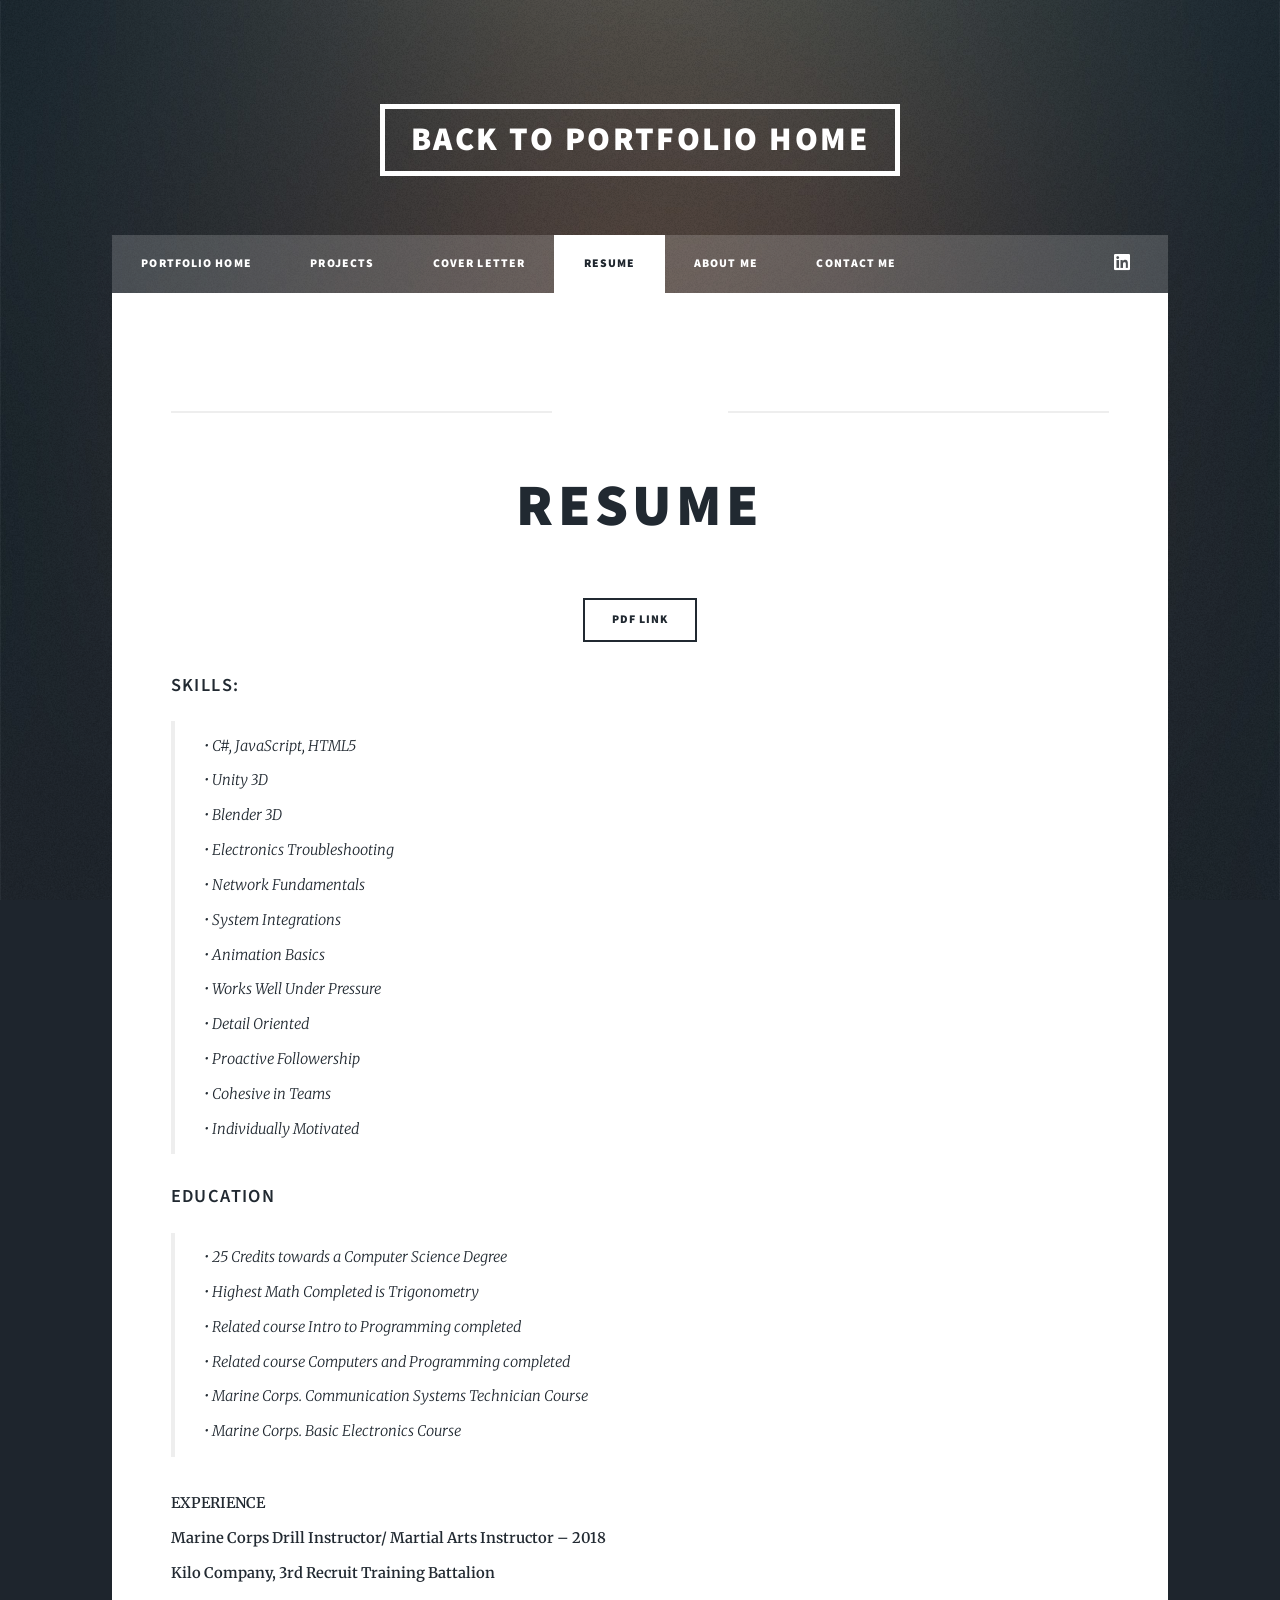
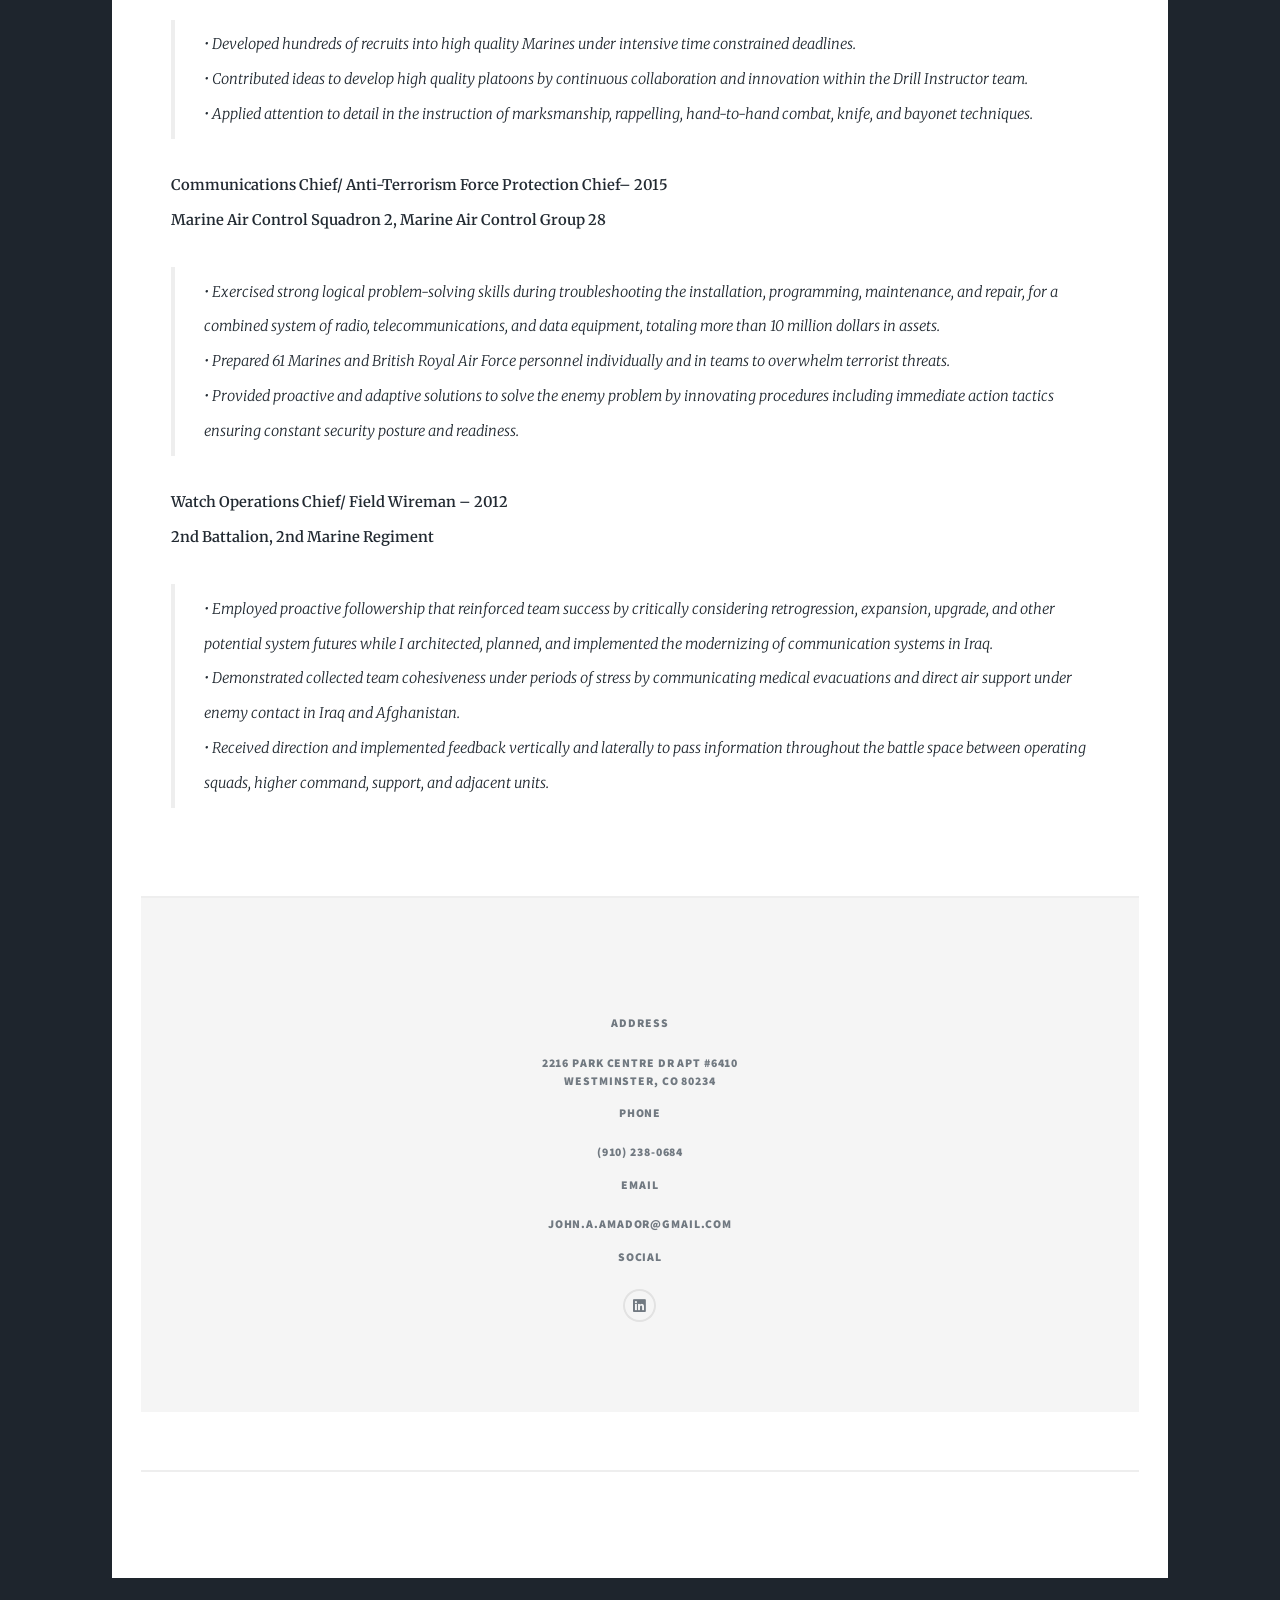
<file: Resume.html>
<!DOCTYPE HTML>
<!--
	Massively by HTML5 UP
	html5up.net | @ajlkn
	Free for personal and commercial use under the CCA 3.0 license (html5up.net/license)
-->
<html>
	<head>
		<title>Resume Page - Amador, John-David A.</title>
		<meta charset="utf-8" />
		<meta name="viewport" content="width=device-width, initial-scale=1, user-scalable=no" />
		<link rel="stylesheet" href="assets/css/main.css" />
		<noscript><link rel="stylesheet" href="assets/css/noscript.css" /></noscript>
	</head>
	<body class="is-preload">

		<!-- Wrapper -->
			<div id="wrapper">

				<!-- Header -->
				<header id="header">
					<a href="index.html" class="logo">Back to Portfolio home</a>
				</header>

				<!-- Nav -->
					<nav id="nav">
						<ul class="links">
							<li><a href="index.html">Portfolio Home</a></li>
							<li><a href="Projects.html">Projects</a></li>
							<li><a href="CoverLetter.html">Cover Letter</a></li>
							<li class="active"><a href="Resume.html">Resume</a></li>
							<li><a href="AboutMe.html">About Me</a></li>
							<li><a href="ContactMe.html">Contact Me</a></li>
						</ul>
						<ul class="icons">
							<li><a href="https://www.linkedin.com/in/john-david-amador-a05a52160/" class="icon brands fa-linkedin"><span class="label">Twitter</span></a></li>
						</ul>
					</nav>

				<!-- Main -->
					<div id="main">

						<!-- Post -->
							<section class="post">
								<header class="major">
									<span class="date"></span>
									<h1><br />
									Resume</h1>
									<p></p>
								</header>
								<ul class="actions special">
									<li><a href="PDFs/John-David A Amador DeckNine Resume.pdf" class="button">PDF Link</a></li>
								</ul>
								<p><strong><h3>SKILLS:</strong></h3>
									<blockquote> 
									•	C#, JavaScript, HTML5<br />
									•	Unity 3D<br />
									•	Blender 3D<br />
									•	Electronics Troubleshooting<br />
									•	Network Fundamentals<br />
									•	System Integrations<br />
									•	Animation Basics<br />
									•	Works Well Under Pressure<br />
									•	Detail Oriented<br />
									•	Proactive Followership<br />
									•	Cohesive in Teams<br />
									•	Individually Motivated <br />
									</blockquote>	 
								</p>

								<p><strong><h3>EDUCATION</h3></strong>
									<blockquote> 
									•	25 Credits towards a Computer Science Degree<br />
									•	Highest Math Completed is Trigonometry<br />
									•	Related course Intro to Programming completed<br />
									•	Related course Computers and Programming completed<br />
									•	Marine Corps. Communication Systems Technician Course<br />
									•	Marine Corps. Basic Electronics Course<br />
									</blockquote>	
								</p>
								<P><strong>EXPERIENCE<br />
									Marine Corps Drill Instructor/ Martial Arts Instructor – 	2018<br /> 
									Kilo Company, 3rd Recruit Training Battalion
								</strong>
								<blockquote> 
									•	Developed hundreds of recruits into high quality Marines under intensive time constrained deadlines.<br />
									•	Contributed ideas to develop high quality platoons by continuous collaboration and innovation within the Drill Instructor team.<br />
									•	Applied attention to detail in the instruction of marksmanship, rappelling, hand-to-hand combat, knife, and bayonet techniques.<br />
									</blockquote>	
								</p>
								<p><strong>
									Communications Chief/ Anti-Terrorism Force Protection Chief–	2015<br />
									Marine Air Control Squadron 2, Marine Air Control Group 28
								</strong>
							   <blockquote> 
								•	Exercised strong logical problem-solving skills during troubleshooting the installation, programming, maintenance, and repair, for a combined system of radio, telecommunications, and data equipment, totaling more than 10 million dollars in assets. <br />
								•	Prepared 61 Marines and British Royal Air Force personnel individually and in teams to overwhelm terrorist threats.<br />
								•	Provided proactive and adaptive solutions to solve the enemy problem by innovating procedures including immediate action tactics ensuring constant security posture and readiness.<br />
								 </blockquote>	
							   	</p>		
							   	<p><strong>
									Watch Operations Chief/ Field Wireman –	2012<br /> 
									2nd Battalion, 2nd Marine Regiment
						   		</strong>
						   		<blockquote> 
									•	Employed proactive followership that reinforced team success by critically considering retrogression, expansion, upgrade, and other potential system futures while I architected, planned, and implemented the modernizing of communication systems in Iraq.<br /> 
									•	Demonstrated collected team cohesiveness under periods of stress by communicating medical evacuations and direct air support under enemy contact in Iraq and Afghanistan.<br /> 
									•	Received direction and implemented feedback vertically and laterally to pass information throughout the battle space between operating squads, higher command, support, and adjacent units.<br /> 
									 </blockquote>	
						   		</p>				
							</section>


				<!-- Footer -->
				<footer id="footer">
					<section>
						<section class="alt">
							<h3>Address</h3>
							<h6>2216 Park Centre Dr Apt #6410<br />
							Westminster, CO 80234</h6>
						</section>
						<section>
							<h3>Phone</h3>
							<h6>(910) 238-0684</h6>
						</section>
						<section>
							<h3>Email</h3>
							<h6><a href="mailto:john.a.amador@gmail.com">john.a.amador@gmail.com</a></h6>
						</section>
						<section>
							<h3>Social</h3>
							<ul class="icons alt">
								<li><a href="https://www.linkedin.com/in/john-david-amador-a05a52160/" class="icon brands alt fa-linkedin"><span class="label">Linkedin</span></a></li>
							</ul>
						</section>
					</section>
				</footer>


				<!-- Copyright -->
					<div id="copyright">
						<ul><li>&copy; Untitled</li><li>Design: <a href="https://html5up.net">HTML5 UP</a></li></ul>
					</div>

			</div>

		<!-- Scripts -->
			<script src="assets/js/jquery.min.js"></script>
			<script src="assets/js/jquery.scrollex.min.js"></script>
			<script src="assets/js/jquery.scrolly.min.js"></script>
			<script src="assets/js/browser.min.js"></script>
			<script src="assets/js/breakpoints.min.js"></script>
			<script src="assets/js/util.js"></script>
			<script src="assets/js/main.js"></script>

	</body>
</html>
</file>
<file: assets/css/main.css>
@import url(fontawesome-all.min.css);
@import url("https://fonts.googleapis.com/css?family=Merriweather:300,700,300italic,700italic|Source+Sans+Pro:900");

/*
	Massively by HTML5 UP
	html5up.net | @ajlkn
	Free for personal and commercial use under the CCA 3.0 license (html5up.net/license)
*/

html, body, div, span, applet, object,
iframe, h1, h2, h3, h4, h5, h6, p, blockquote,
pre, a, abbr, acronym, address, big, cite,
code, del, dfn, em, img, ins, kbd, q, s, samp,
small, strike, strong, sub, sup, tt, var, b,
u, i, center, dl, dt, dd, ol, ul, li, fieldset,
form, label, legend, table, caption, tbody,
tfoot, thead, tr, th, td, article, aside,
canvas, details, embed, figure, figcaption,
footer, header, hgroup, menu, nav, output, ruby,
section, summary, time, mark, audio, video {
	margin: 0;
	padding: 0;
	border: 0;
	font-size: 100%;
	font: inherit;
	vertical-align: baseline;}

article, aside, details, figcaption, figure,
footer, header, hgroup, menu, nav, section {
	display: block;}

body {
	line-height: 1;
}

ol, ul {
	list-style: none;
}

blockquote, q {
	quotes: none;
}

	blockquote:before, blockquote:after, q:before, q:after {
		content: '';
		content: none;
	}

table {
	border-collapse: collapse;
	border-spacing: 0;
}

body {
	-webkit-text-size-adjust: none;
}

mark {
	background-color: transparent;
	color: inherit;
}

input::-moz-focus-inner {
	border: 0;
	padding: 0;
}

input, select, textarea {
	-moz-appearance: none;
	-webkit-appearance: none;
	-ms-appearance: none;
	appearance: none;
}

/* Basic */

	@-ms-viewport {
		width: device-width;
	}

	body {
		-ms-overflow-style: scrollbar;
	}

	@media screen and (max-width: 480px) {

		html, body {
			min-width: 320px;
		}

	}

	html {
		box-sizing: border-box;
	}

	*, *:before, *:after {
		box-sizing: inherit;
	}

	body {
		background-color: #1e252d;
	}

		body.is-preload *, body.is-preload *:before, body.is-preload *:after {
			-moz-animation: none !important;
			-webkit-animation: none !important;
			-ms-animation: none !important;
			animation: none !important;
			-moz-transition: none !important;
			-webkit-transition: none !important;
			-ms-transition: none !important;
			transition: none !important;
		}

/* Type */

	html {
		font-size: 16pt;
	}

		@media screen and (max-width: 1680px) {

			html {
				font-size: 12pt;
			}

		}

		@media screen and (max-width: 1280px) {

			html {
				font-size: 11pt;
			}

		}

		@media screen and (max-width: 360px) {

			html {
				font-size: 10pt;
			}

		}

	body {
		color: #212931;
	}

	body, input, select, textarea {
		font-family: "Merriweather", Georgia, serif;
		font-weight: 300;
		font-size: 1rem;
		line-height: 2.375;
	}

	a {
		-moz-transition: color 0.2s ease-in-out, background-color 0.2s ease-in-out, border-color 0.2s ease-in-out, box-shadow 0.2s ease-in-out;
		-webkit-transition: color 0.2s ease-in-out, background-color 0.2s ease-in-out, border-color 0.2s ease-in-out, box-shadow 0.2s ease-in-out;
		-ms-transition: color 0.2s ease-in-out, background-color 0.2s ease-in-out, border-color 0.2s ease-in-out, box-shadow 0.2s ease-in-out;
		transition: color 0.2s ease-in-out, background-color 0.2s ease-in-out, border-color 0.2s ease-in-out, box-shadow 0.2s ease-in-out;
		border-bottom: dotted 1px;
		text-decoration: none;
	}

		a:hover {
			border-bottom-color: transparent;
		}

	strong, b {
		font-weight: 600;
	}

	em, i {
		font-style: italic;
	}

	p {
		text-align: justify;
		margin: 0 0 2rem 0;
	}

	h1, h2, h3, h4, h5, h6 {
		font-family: "Source Sans Pro", Helvetica, sans-serif;
		font-weight: 900;
		line-height: 1.5;
		letter-spacing: 0.075em;
		text-transform: uppercase;
		margin: 0 0 1rem 0;
	}

		h1 a, h2 a, h3 a, h4 a, h5 a, h6 a {
			border-bottom: 0;
			color: inherit;
			text-decoration: none;
		}

	h1 {
		font-size: 4rem;
		line-height: 1.1;
		margin: 0 0 2rem 0;
	}

	h2 {
		font-size: 1.75rem;
		line-height: 1.3;
		margin: 0 0 1.5rem 0;
	}

	h3 {
		font-size: 1.25rem;
		margin: 0 0 1.5rem 0;
	}

	h4 {
		font-size: 1rem;
	}

	h5 {
		font-size: 0.9rem;
	}

	h6 {
		font-size: 0.8rem;
	}

	sub {
		font-size: 0.8rem;
		position: relative;
		top: 0.5rem;
	}

	sup {
		font-size: 0.8rem;
		position: relative;
		top: -0.5rem;
	}

	blockquote {
		border-left: solid 4px;
		font-style: italic;
		margin: 0 0 2rem 0;
		padding: 0.5rem 0 0.5rem 2rem;
	}

	code {
		border: solid 2px;
		font-family: "Courier New", monospace;
		font-size: 0.9rem;
		margin: 0 0.25rem;
		padding: 0.25rem 0.65rem;
	}

	pre {
		-webkit-overflow-scrolling: touch;
		font-family: "Courier New", monospace;
		font-size: 0.9rem;
		margin: 0 0 2rem 0;
	}

		pre code {
			display: block;
			line-height: 1.75;
			padding: 1rem 1.5rem;
			overflow-x: auto;
		}

	hr {
		border: 0;
		border-bottom: solid 2px;
		margin: 3rem 0;
	}

		hr.major {
			margin: 5rem 0;
		}

	.align-left {
		text-align: left;
	}

	.align-center {
		text-align: center;
	}

	.align-right {
		text-align: right;
	}

	input, select, textarea {
		color: #212931;
	}

	a {
		color: #212931;
		border-bottom-color: rgba(33, 41, 49, 0.5);
	}

		a:hover {
			border-bottom-color: transparent;
			color: #18bfef !important;
		}

	strong, b {
		color: #212931;
	}

	h1, h2, h3, h4, h5, h6 {
		color: #212931;
	}

	blockquote {
		border-left-color: #eeeeee;
	}

	code {
		background: rgba(220, 220, 220, 0.25);
		border-color: #eeeeee;
	}

	hr {
		border-bottom-color: #eeeeee;
	}

/* Row */

	.row {
		display: flex;
		flex-wrap: wrap;
		box-sizing: border-box;
		align-items: stretch;
	}

		.row > * {
			box-sizing: border-box;
		}

		.row.gtr-uniform > * > :last-child {
			margin-bottom: 0;
		}

		.row.aln-left {
			justify-content: flex-start;
		}

		.row.aln-center {
			justify-content: center;
		}

		.row.aln-right {
			justify-content: flex-end;
		}

		.row.aln-top {
			align-items: flex-start;
		}

		.row.aln-middle {
			align-items: center;
		}

		.row.aln-bottom {
			align-items: flex-end;
		}

		.row > .imp {
			order: -1;
		}

		.row > .col-1 {
			width: 8.33333%;
		}

		.row > .off-1 {
			margin-left: 8.33333%;
		}

		.row > .col-2 {
			width: 16.66667%;
		}

		.row > .off-2 {
			margin-left: 16.66667%;
		}

		.row > .col-3 {
			width: 25%;
		}

		.row > .off-3 {
			margin-left: 25%;
		}

		.row > .col-4 {
			width: 33.33333%;
		}

		.row > .off-4 {
			margin-left: 33.33333%;
		}

		.row > .col-5 {
			width: 41.66667%;
		}

		.row > .off-5 {
			margin-left: 41.66667%;
		}

		.row > .col-6 {
			width: 50%;
		}

		.row > .off-6 {
			margin-left: 50%;
		}

		.row > .col-7 {
			width: 58.33333%;
		}

		.row > .off-7 {
			margin-left: 58.33333%;
		}

		.row > .col-8 {
			width: 66.66667%;
		}

		.row > .off-8 {
			margin-left: 66.66667%;
		}

		.row > .col-9 {
			width: 75%;
		}

		.row > .off-9 {
			margin-left: 75%;
		}

		.row > .col-10 {
			width: 83.33333%;
		}

		.row > .off-10 {
			margin-left: 83.33333%;
		}

		.row > .col-11 {
			width: 91.66667%;
		}

		.row > .off-11 {
			margin-left: 91.66667%;
		}

		.row > .col-12 {
			width: 100%;
		}

		.row > .off-12 {
			margin-left: 100%;
		}

		.row.gtr-0 {
			margin-top: 0;
			margin-left: 0rem;
		}

			.row.gtr-0 > * {
				padding: 0 0 0 0rem;
			}

			.row.gtr-0.gtr-uniform {
				margin-top: 0rem;
			}

				.row.gtr-0.gtr-uniform > * {
					padding-top: 0rem;
				}

		.row.gtr-25 {
			margin-top: 0;
			margin-left: -0.375rem;
		}

			.row.gtr-25 > * {
				padding: 0 0 0 0.375rem;
			}

			.row.gtr-25.gtr-uniform {
				margin-top: -0.375rem;
			}

				.row.gtr-25.gtr-uniform > * {
					padding-top: 0.375rem;
				}

		.row.gtr-50 {
			margin-top: 0;
			margin-left: -0.75rem;
		}

			.row.gtr-50 > * {
				padding: 0 0 0 0.75rem;
			}

			.row.gtr-50.gtr-uniform {
				margin-top: -0.75rem;
			}

				.row.gtr-50.gtr-uniform > * {
					padding-top: 0.75rem;
				}

		.row {
			margin-top: 0;
			margin-left: -1.5rem;
		}

			.row > * {
				padding: 0 0 0 1.5rem;
			}

			.row.gtr-uniform {
				margin-top: -1.5rem;
			}

				.row.gtr-uniform > * {
					padding-top: 1.5rem;
				}

		.row.gtr-150 {
			margin-top: 0;
			margin-left: -2.25rem;
		}

			.row.gtr-150 > * {
				padding: 0 0 0 2.25rem;
			}

			.row.gtr-150.gtr-uniform {
				margin-top: -2.25rem;
			}

				.row.gtr-150.gtr-uniform > * {
					padding-top: 2.25rem;
				}

		.row.gtr-200 {
			margin-top: 0;
			margin-left: -3rem;
		}

			.row.gtr-200 > * {
				padding: 0 0 0 3rem;
			}

			.row.gtr-200.gtr-uniform {
				margin-top: -3rem;
			}

				.row.gtr-200.gtr-uniform > * {
					padding-top: 3rem;
				}

		@media screen and (max-width: 1680px) {

			.row {
				display: flex;
				flex-wrap: wrap;
				box-sizing: border-box;
				align-items: stretch;
			}

				.row > * {
					box-sizing: border-box;
				}

				.row.gtr-uniform > * > :last-child {
					margin-bottom: 0;
				}

				.row.aln-left {
					justify-content: flex-start;
				}

				.row.aln-center {
					justify-content: center;
				}

				.row.aln-right {
					justify-content: flex-end;
				}

				.row.aln-top {
					align-items: flex-start;
				}

				.row.aln-middle {
					align-items: center;
				}

				.row.aln-bottom {
					align-items: flex-end;
				}

				.row > .imp-xlarge {
					order: -1;
				}

				.row > .col-1-xlarge {
					width: 8.33333%;
				}

				.row > .off-1-xlarge {
					margin-left: 8.33333%;
				}

				.row > .col-2-xlarge {
					width: 16.66667%;
				}

				.row > .off-2-xlarge {
					margin-left: 16.66667%;
				}

				.row > .col-3-xlarge {
					width: 25%;
				}

				.row > .off-3-xlarge {
					margin-left: 25%;
				}

				.row > .col-4-xlarge {
					width: 33.33333%;
				}

				.row > .off-4-xlarge {
					margin-left: 33.33333%;
				}

				.row > .col-5-xlarge {
					width: 41.66667%;
				}

				.row > .off-5-xlarge {
					margin-left: 41.66667%;
				}

				.row > .col-6-xlarge {
					width: 50%;
				}

				.row > .off-6-xlarge {
					margin-left: 50%;
				}

				.row > .col-7-xlarge {
					width: 58.33333%;
				}

				.row > .off-7-xlarge {
					margin-left: 58.33333%;
				}

				.row > .col-8-xlarge {
					width: 66.66667%;
				}

				.row > .off-8-xlarge {
					margin-left: 66.66667%;
				}

				.row > .col-9-xlarge {
					width: 75%;
				}

				.row > .off-9-xlarge {
					margin-left: 75%;
				}

				.row > .col-10-xlarge {
					width: 83.33333%;
				}

				.row > .off-10-xlarge {
					margin-left: 83.33333%;
				}

				.row > .col-11-xlarge {
					width: 91.66667%;
				}

				.row > .off-11-xlarge {
					margin-left: 91.66667%;
				}

				.row > .col-12-xlarge {
					width: 100%;
				}

				.row > .off-12-xlarge {
					margin-left: 100%;
				}

				.row.gtr-0 {
					margin-top: 0;
					margin-left: 0rem;
				}

					.row.gtr-0 > * {
						padding: 0 0 0 0rem;
					}

					.row.gtr-0.gtr-uniform {
						margin-top: 0rem;
					}

						.row.gtr-0.gtr-uniform > * {
							padding-top: 0rem;
						}

				.row.gtr-25 {
					margin-top: 0;
					margin-left: -0.375rem;
				}

					.row.gtr-25 > * {
						padding: 0 0 0 0.375rem;
					}

					.row.gtr-25.gtr-uniform {
						margin-top: -0.375rem;
					}

						.row.gtr-25.gtr-uniform > * {
							padding-top: 0.375rem;
						}

				.row.gtr-50 {
					margin-top: 0;
					margin-left: -0.75rem;
				}

					.row.gtr-50 > * {
						padding: 0 0 0 0.75rem;
					}

					.row.gtr-50.gtr-uniform {
						margin-top: -0.75rem;
					}

						.row.gtr-50.gtr-uniform > * {
							padding-top: 0.75rem;
						}

				.row {
					margin-top: 0;
					margin-left: -1.5rem;
				}

					.row > * {
						padding: 0 0 0 1.5rem;
					}

					.row.gtr-uniform {
						margin-top: -1.5rem;
					}

						.row.gtr-uniform > * {
							padding-top: 1.5rem;
						}

				.row.gtr-150 {
					margin-top: 0;
					margin-left: -2.25rem;
				}

					.row.gtr-150 > * {
						padding: 0 0 0 2.25rem;
					}

					.row.gtr-150.gtr-uniform {
						margin-top: -2.25rem;
					}

						.row.gtr-150.gtr-uniform > * {
							padding-top: 2.25rem;
						}

				.row.gtr-200 {
					margin-top: 0;
					margin-left: -3rem;
				}

					.row.gtr-200 > * {
						padding: 0 0 0 3rem;
					}

					.row.gtr-200.gtr-uniform {
						margin-top: -3rem;
					}

						.row.gtr-200.gtr-uniform > * {
							padding-top: 3rem;
						}

		}

		@media screen and (max-width: 1280px) {

			.row {
				display: flex;
				flex-wrap: wrap;
				box-sizing: border-box;
				align-items: stretch;
			}

				.row > * {
					box-sizing: border-box;
				}

				.row.gtr-uniform > * > :last-child {
					margin-bottom: 0;
				}

				.row.aln-left {
					justify-content: flex-start;
				}

				.row.aln-center {
					justify-content: center;
				}

				.row.aln-right {
					justify-content: flex-end;
				}

				.row.aln-top {
					align-items: flex-start;
				}

				.row.aln-middle {
					align-items: center;
				}

				.row.aln-bottom {
					align-items: flex-end;
				}

				.row > .imp-large {
					order: -1;
				}

				.row > .col-1-large {
					width: 8.33333%;
				}

				.row > .off-1-large {
					margin-left: 8.33333%;
				}

				.row > .col-2-large {
					width: 16.66667%;
				}

				.row > .off-2-large {
					margin-left: 16.66667%;
				}

				.row > .col-3-large {
					width: 25%;
				}

				.row > .off-3-large {
					margin-left: 25%;
				}

				.row > .col-4-large {
					width: 33.33333%;
				}

				.row > .off-4-large {
					margin-left: 33.33333%;
				}

				.row > .col-5-large {
					width: 41.66667%;
				}

				.row > .off-5-large {
					margin-left: 41.66667%;
				}

				.row > .col-6-large {
					width: 50%;
				}

				.row > .off-6-large {
					margin-left: 50%;
				}

				.row > .col-7-large {
					width: 58.33333%;
				}

				.row > .off-7-large {
					margin-left: 58.33333%;
				}

				.row > .col-8-large {
					width: 66.66667%;
				}

				.row > .off-8-large {
					margin-left: 66.66667%;
				}

				.row > .col-9-large {
					width: 75%;
				}

				.row > .off-9-large {
					margin-left: 75%;
				}

				.row > .col-10-large {
					width: 83.33333%;
				}

				.row > .off-10-large {
					margin-left: 83.33333%;
				}

				.row > .col-11-large {
					width: 91.66667%;
				}

				.row > .off-11-large {
					margin-left: 91.66667%;
				}

				.row > .col-12-large {
					width: 100%;
				}

				.row > .off-12-large {
					margin-left: 100%;
				}

				.row.gtr-0 {
					margin-top: 0;
					margin-left: 0rem;
				}

					.row.gtr-0 > * {
						padding: 0 0 0 0rem;
					}

					.row.gtr-0.gtr-uniform {
						margin-top: 0rem;
					}

						.row.gtr-0.gtr-uniform > * {
							padding-top: 0rem;
						}

				.row.gtr-25 {
					margin-top: 0;
					margin-left: -0.375rem;
				}

					.row.gtr-25 > * {
						padding: 0 0 0 0.375rem;
					}

					.row.gtr-25.gtr-uniform {
						margin-top: -0.375rem;
					}

						.row.gtr-25.gtr-uniform > * {
							padding-top: 0.375rem;
						}

				.row.gtr-50 {
					margin-top: 0;
					margin-left: -0.75rem;
				}

					.row.gtr-50 > * {
						padding: 0 0 0 0.75rem;
					}

					.row.gtr-50.gtr-uniform {
						margin-top: -0.75rem;
					}

						.row.gtr-50.gtr-uniform > * {
							padding-top: 0.75rem;
						}

				.row {
					margin-top: 0;
					margin-left: -1.5rem;
				}

					.row > * {
						padding: 0 0 0 1.5rem;
					}

					.row.gtr-uniform {
						margin-top: -1.5rem;
					}

						.row.gtr-uniform > * {
							padding-top: 1.5rem;
						}

				.row.gtr-150 {
					margin-top: 0;
					margin-left: -2.25rem;
				}

					.row.gtr-150 > * {
						padding: 0 0 0 2.25rem;
					}

					.row.gtr-150.gtr-uniform {
						margin-top: -2.25rem;
					}

						.row.gtr-150.gtr-uniform > * {
							padding-top: 2.25rem;
						}

				.row.gtr-200 {
					margin-top: 0;
					margin-left: -3rem;
				}

					.row.gtr-200 > * {
						padding: 0 0 0 3rem;
					}

					.row.gtr-200.gtr-uniform {
						margin-top: -3rem;
					}

						.row.gtr-200.gtr-uniform > * {
							padding-top: 3rem;
						}

		}

		@media screen and (max-width: 980px) {

			.row {
				display: flex;
				flex-wrap: wrap;
				box-sizing: border-box;
				align-items: stretch;
			}

				.row > * {
					box-sizing: border-box;
				}

				.row.gtr-uniform > * > :last-child {
					margin-bottom: 0;
				}

				.row.aln-left {
					justify-content: flex-start;
				}

				.row.aln-center {
					justify-content: center;
				}

				.row.aln-right {
					justify-content: flex-end;
				}

				.row.aln-top {
					align-items: flex-start;
				}

				.row.aln-middle {
					align-items: center;
				}

				.row.aln-bottom {
					align-items: flex-end;
				}

				.row > .imp-medium {
					order: -1;
				}

				.row > .col-1-medium {
					width: 8.33333%;
				}

				.row > .off-1-medium {
					margin-left: 8.33333%;
				}

				.row > .col-2-medium {
					width: 16.66667%;
				}

				.row > .off-2-medium {
					margin-left: 16.66667%;
				}

				.row > .col-3-medium {
					width: 25%;
				}

				.row > .off-3-medium {
					margin-left: 25%;
				}

				.row > .col-4-medium {
					width: 33.33333%;
				}

				.row > .off-4-medium {
					margin-left: 33.33333%;
				}

				.row > .col-5-medium {
					width: 41.66667%;
				}

				.row > .off-5-medium {
					margin-left: 41.66667%;
				}

				.row > .col-6-medium {
					width: 50%;
				}

				.row > .off-6-medium {
					margin-left: 50%;
				}

				.row > .col-7-medium {
					width: 58.33333%;
				}

				.row > .off-7-medium {
					margin-left: 58.33333%;
				}

				.row > .col-8-medium {
					width: 66.66667%;
				}

				.row > .off-8-medium {
					margin-left: 66.66667%;
				}

				.row > .col-9-medium {
					width: 75%;
				}

				.row > .off-9-medium {
					margin-left: 75%;
				}

				.row > .col-10-medium {
					width: 83.33333%;
				}

				.row > .off-10-medium {
					margin-left: 83.33333%;
				}

				.row > .col-11-medium {
					width: 91.66667%;
				}

				.row > .off-11-medium {
					margin-left: 91.66667%;
				}

				.row > .col-12-medium {
					width: 100%;
				}

				.row > .off-12-medium {
					margin-left: 100%;
				}

				.row.gtr-0 {
					margin-top: 0;
					margin-left: 0rem;
				}

					.row.gtr-0 > * {
						padding: 0 0 0 0rem;
					}

					.row.gtr-0.gtr-uniform {
						margin-top: 0rem;
					}

						.row.gtr-0.gtr-uniform > * {
							padding-top: 0rem;
						}

				.row.gtr-25 {
					margin-top: 0;
					margin-left: -0.375rem;
				}

					.row.gtr-25 > * {
						padding: 0 0 0 0.375rem;
					}

					.row.gtr-25.gtr-uniform {
						margin-top: -0.375rem;
					}

						.row.gtr-25.gtr-uniform > * {
							padding-top: 0.375rem;
						}

				.row.gtr-50 {
					margin-top: 0;
					margin-left: -0.75rem;
				}

					.row.gtr-50 > * {
						padding: 0 0 0 0.75rem;
					}

					.row.gtr-50.gtr-uniform {
						margin-top: -0.75rem;
					}

						.row.gtr-50.gtr-uniform > * {
							padding-top: 0.75rem;
						}

				.row {
					margin-top: 0;
					margin-left: -1.5rem;
				}

					.row > * {
						padding: 0 0 0 1.5rem;
					}

					.row.gtr-uniform {
						margin-top: -1.5rem;
					}

						.row.gtr-uniform > * {
							padding-top: 1.5rem;
						}

				.row.gtr-150 {
					margin-top: 0;
					margin-left: -2.25rem;
				}

					.row.gtr-150 > * {
						padding: 0 0 0 2.25rem;
					}

					.row.gtr-150.gtr-uniform {
						margin-top: -2.25rem;
					}

						.row.gtr-150.gtr-uniform > * {
							padding-top: 2.25rem;
						}

				.row.gtr-200 {
					margin-top: 0;
					margin-left: -3rem;
				}

					.row.gtr-200 > * {
						padding: 0 0 0 3rem;
					}

					.row.gtr-200.gtr-uniform {
						margin-top: -3rem;
					}

						.row.gtr-200.gtr-uniform > * {
							padding-top: 3rem;
						}

		}

		@media screen and (max-width: 736px) {

			.row {
				display: flex;
				flex-wrap: wrap;
				box-sizing: border-box;
				align-items: stretch;
			}

				.row > * {
					box-sizing: border-box;
				}

				.row.gtr-uniform > * > :last-child {
					margin-bottom: 0;
				}

				.row.aln-left {
					justify-content: flex-start;
				}

				.row.aln-center {
					justify-content: center;
				}

				.row.aln-right {
					justify-content: flex-end;
				}

				.row.aln-top {
					align-items: flex-start;
				}

				.row.aln-middle {
					align-items: center;
				}

				.row.aln-bottom {
					align-items: flex-end;
				}

				.row > .imp-small {
					order: -1;
				}

				.row > .col-1-small {
					width: 8.33333%;
				}

				.row > .off-1-small {
					margin-left: 8.33333%;
				}

				.row > .col-2-small {
					width: 16.66667%;
				}

				.row > .off-2-small {
					margin-left: 16.66667%;
				}

				.row > .col-3-small {
					width: 25%;
				}

				.row > .off-3-small {
					margin-left: 25%;
				}

				.row > .col-4-small {
					width: 33.33333%;
				}

				.row > .off-4-small {
					margin-left: 33.33333%;
				}

				.row > .col-5-small {
					width: 41.66667%;
				}

				.row > .off-5-small {
					margin-left: 41.66667%;
				}

				.row > .col-6-small {
					width: 50%;
				}

				.row > .off-6-small {
					margin-left: 50%;
				}

				.row > .col-7-small {
					width: 58.33333%;
				}

				.row > .off-7-small {
					margin-left: 58.33333%;
				}

				.row > .col-8-small {
					width: 66.66667%;
				}

				.row > .off-8-small {
					margin-left: 66.66667%;
				}

				.row > .col-9-small {
					width: 75%;
				}

				.row > .off-9-small {
					margin-left: 75%;
				}

				.row > .col-10-small {
					width: 83.33333%;
				}

				.row > .off-10-small {
					margin-left: 83.33333%;
				}

				.row > .col-11-small {
					width: 91.66667%;
				}

				.row > .off-11-small {
					margin-left: 91.66667%;
				}

				.row > .col-12-small {
					width: 100%;
				}

				.row > .off-12-small {
					margin-left: 100%;
				}

				.row.gtr-0 {
					margin-top: 0;
					margin-left: 0rem;
				}

					.row.gtr-0 > * {
						padding: 0 0 0 0rem;
					}

					.row.gtr-0.gtr-uniform {
						margin-top: 0rem;
					}

						.row.gtr-0.gtr-uniform > * {
							padding-top: 0rem;
						}

				.row.gtr-25 {
					margin-top: 0;
					margin-left: -0.375rem;
				}

					.row.gtr-25 > * {
						padding: 0 0 0 0.375rem;
					}

					.row.gtr-25.gtr-uniform {
						margin-top: -0.375rem;
					}

						.row.gtr-25.gtr-uniform > * {
							padding-top: 0.375rem;
						}

				.row.gtr-50 {
					margin-top: 0;
					margin-left: -0.75rem;
				}

					.row.gtr-50 > * {
						padding: 0 0 0 0.75rem;
					}

					.row.gtr-50.gtr-uniform {
						margin-top: -0.75rem;
					}

						.row.gtr-50.gtr-uniform > * {
							padding-top: 0.75rem;
						}

				.row {
					margin-top: 0;
					margin-left: -1.5rem;
				}

					.row > * {
						padding: 0 0 0 1.5rem;
					}

					.row.gtr-uniform {
						margin-top: -1.5rem;
					}

						.row.gtr-uniform > * {
							padding-top: 1.5rem;
						}

				.row.gtr-150 {
					margin-top: 0;
					margin-left: -2.25rem;
				}

					.row.gtr-150 > * {
						padding: 0 0 0 2.25rem;
					}

					.row.gtr-150.gtr-uniform {
						margin-top: -2.25rem;
					}

						.row.gtr-150.gtr-uniform > * {
							padding-top: 2.25rem;
						}

				.row.gtr-200 {
					margin-top: 0;
					margin-left: -3rem;
				}

					.row.gtr-200 > * {
						padding: 0 0 0 3rem;
					}

					.row.gtr-200.gtr-uniform {
						margin-top: -3rem;
					}

						.row.gtr-200.gtr-uniform > * {
							padding-top: 3rem;
						}

		}

		@media screen and (max-width: 480px) {

			.row {
				display: flex;
				flex-wrap: wrap;
				box-sizing: border-box;
				align-items: stretch;
			}

				.row > * {
					box-sizing: border-box;
				}

				.row.gtr-uniform > * > :last-child {
					margin-bottom: 0;
				}

				.row.aln-left {
					justify-content: flex-start;
				}

				.row.aln-center {
					justify-content: center;
				}

				.row.aln-right {
					justify-content: flex-end;
				}

				.row.aln-top {
					align-items: flex-start;
				}

				.row.aln-middle {
					align-items: center;
				}

				.row.aln-bottom {
					align-items: flex-end;
				}

				.row > .imp-xsmall {
					order: -1;
				}

				.row > .col-1-xsmall {
					width: 8.33333%;
				}

				.row > .off-1-xsmall {
					margin-left: 8.33333%;
				}

				.row > .col-2-xsmall {
					width: 16.66667%;
				}

				.row > .off-2-xsmall {
					margin-left: 16.66667%;
				}

				.row > .col-3-xsmall {
					width: 25%;
				}

				.row > .off-3-xsmall {
					margin-left: 25%;
				}

				.row > .col-4-xsmall {
					width: 33.33333%;
				}

				.row > .off-4-xsmall {
					margin-left: 33.33333%;
				}

				.row > .col-5-xsmall {
					width: 41.66667%;
				}

				.row > .off-5-xsmall {
					margin-left: 41.66667%;
				}

				.row > .col-6-xsmall {
					width: 50%;
				}

				.row > .off-6-xsmall {
					margin-left: 50%;
				}

				.row > .col-7-xsmall {
					width: 58.33333%;
				}

				.row > .off-7-xsmall {
					margin-left: 58.33333%;
				}

				.row > .col-8-xsmall {
					width: 66.66667%;
				}

				.row > .off-8-xsmall {
					margin-left: 66.66667%;
				}

				.row > .col-9-xsmall {
					width: 75%;
				}

				.row > .off-9-xsmall {
					margin-left: 75%;
				}

				.row > .col-10-xsmall {
					width: 83.33333%;
				}

				.row > .off-10-xsmall {
					margin-left: 83.33333%;
				}

				.row > .col-11-xsmall {
					width: 91.66667%;
				}

				.row > .off-11-xsmall {
					margin-left: 91.66667%;
				}

				.row > .col-12-xsmall {
					width: 100%;
				}

				.row > .off-12-xsmall {
					margin-left: 100%;
				}

				.row.gtr-0 {
					margin-top: 0;
					margin-left: 0rem;
				}

					.row.gtr-0 > * {
						padding: 0 0 0 0rem;
					}

					.row.gtr-0.gtr-uniform {
						margin-top: 0rem;
					}

						.row.gtr-0.gtr-uniform > * {
							padding-top: 0rem;
						}

				.row.gtr-25 {
					margin-top: 0;
					margin-left: -0.375rem;
				}

					.row.gtr-25 > * {
						padding: 0 0 0 0.375rem;
					}

					.row.gtr-25.gtr-uniform {
						margin-top: -0.375rem;
					}

						.row.gtr-25.gtr-uniform > * {
							padding-top: 0.375rem;
						}

				.row.gtr-50 {
					margin-top: 0;
					margin-left: -0.75rem;
				}

					.row.gtr-50 > * {
						padding: 0 0 0 0.75rem;
					}

					.row.gtr-50.gtr-uniform {
						margin-top: -0.75rem;
					}

						.row.gtr-50.gtr-uniform > * {
							padding-top: 0.75rem;
						}

				.row {
					margin-top: 0;
					margin-left: -1.5rem;
				}

					.row > * {
						padding: 0 0 0 1.5rem;
					}

					.row.gtr-uniform {
						margin-top: -1.5rem;
					}

						.row.gtr-uniform > * {
							padding-top: 1.5rem;
						}

				.row.gtr-150 {
					margin-top: 0;
					margin-left: -2.25rem;
				}

					.row.gtr-150 > * {
						padding: 0 0 0 2.25rem;
					}

					.row.gtr-150.gtr-uniform {
						margin-top: -2.25rem;
					}

						.row.gtr-150.gtr-uniform > * {
							padding-top: 2.25rem;
						}

				.row.gtr-200 {
					margin-top: 0;
					margin-left: -3rem;
				}

					.row.gtr-200 > * {
						padding: 0 0 0 3rem;
					}

					.row.gtr-200.gtr-uniform {
						margin-top: -3rem;
					}

						.row.gtr-200.gtr-uniform > * {
							padding-top: 3rem;
						}

		}

		@media screen and (max-width: 360px) {

			.row {
				display: flex;
				flex-wrap: wrap;
				box-sizing: border-box;
				align-items: stretch;
			}

				.row > * {
					box-sizing: border-box;
				}

				.row.gtr-uniform > * > :last-child {
					margin-bottom: 0;
				}

				.row.aln-left {
					justify-content: flex-start;
				}

				.row.aln-center {
					justify-content: center;
				}

				.row.aln-right {
					justify-content: flex-end;
				}

				.row.aln-top {
					align-items: flex-start;
				}

				.row.aln-middle {
					align-items: center;
				}

				.row.aln-bottom {
					align-items: flex-end;
				}

				.row > .imp-xxsmall {
					order: -1;
				}

				.row > .col-1-xxsmall {
					width: 8.33333%;
				}

				.row > .off-1-xxsmall {
					margin-left: 8.33333%;
				}

				.row > .col-2-xxsmall {
					width: 16.66667%;
				}

				.row > .off-2-xxsmall {
					margin-left: 16.66667%;
				}

				.row > .col-3-xxsmall {
					width: 25%;
				}

				.row > .off-3-xxsmall {
					margin-left: 25%;
				}

				.row > .col-4-xxsmall {
					width: 33.33333%;
				}

				.row > .off-4-xxsmall {
					margin-left: 33.33333%;
				}

				.row > .col-5-xxsmall {
					width: 41.66667%;
				}

				.row > .off-5-xxsmall {
					margin-left: 41.66667%;
				}

				.row > .col-6-xxsmall {
					width: 50%;
				}

				.row > .off-6-xxsmall {
					margin-left: 50%;
				}

				.row > .col-7-xxsmall {
					width: 58.33333%;
				}

				.row > .off-7-xxsmall {
					margin-left: 58.33333%;
				}

				.row > .col-8-xxsmall {
					width: 66.66667%;
				}

				.row > .off-8-xxsmall {
					margin-left: 66.66667%;
				}

				.row > .col-9-xxsmall {
					width: 75%;
				}

				.row > .off-9-xxsmall {
					margin-left: 75%;
				}

				.row > .col-10-xxsmall {
					width: 83.33333%;
				}

				.row > .off-10-xxsmall {
					margin-left: 83.33333%;
				}

				.row > .col-11-xxsmall {
					width: 91.66667%;
				}

				.row > .off-11-xxsmall {
					margin-left: 91.66667%;
				}

				.row > .col-12-xxsmall {
					width: 100%;
				}

				.row > .off-12-xxsmall {
					margin-left: 100%;
				}

				.row.gtr-0 {
					margin-top: 0;
					margin-left: 0rem;
				}

					.row.gtr-0 > * {
						padding: 0 0 0 0rem;
					}

					.row.gtr-0.gtr-uniform {
						margin-top: 0rem;
					}

						.row.gtr-0.gtr-uniform > * {
							padding-top: 0rem;
						}

				.row.gtr-25 {
					margin-top: 0;
					margin-left: -0.375rem;
				}

					.row.gtr-25 > * {
						padding: 0 0 0 0.375rem;
					}

					.row.gtr-25.gtr-uniform {
						margin-top: -0.375rem;
					}

						.row.gtr-25.gtr-uniform > * {
							padding-top: 0.375rem;
						}

				.row.gtr-50 {
					margin-top: 0;
					margin-left: -0.75rem;
				}

					.row.gtr-50 > * {
						padding: 0 0 0 0.75rem;
					}

					.row.gtr-50.gtr-uniform {
						margin-top: -0.75rem;
					}

						.row.gtr-50.gtr-uniform > * {
							padding-top: 0.75rem;
						}

				.row {
					margin-top: 0;
					margin-left: -1.5rem;
				}

					.row > * {
						padding: 0 0 0 1.5rem;
					}

					.row.gtr-uniform {
						margin-top: -1.5rem;
					}

						.row.gtr-uniform > * {
							padding-top: 1.5rem;
						}

				.row.gtr-150 {
					margin-top: 0;
					margin-left: -2.25rem;
				}

					.row.gtr-150 > * {
						padding: 0 0 0 2.25rem;
					}

					.row.gtr-150.gtr-uniform {
						margin-top: -2.25rem;
					}

						.row.gtr-150.gtr-uniform > * {
							padding-top: 2.25rem;
						}

				.row.gtr-200 {
					margin-top: 0;
					margin-left: -3rem;
				}

					.row.gtr-200 > * {
						padding: 0 0 0 3rem;
					}

					.row.gtr-200.gtr-uniform {
						margin-top: -3rem;
					}

						.row.gtr-200.gtr-uniform > * {
							padding-top: 3rem;
						}

		}

/* Box */

	.box {
		border: solid 2px;
		margin-bottom: 2rem;
		padding: 1.5rem;
	}

		.box > :last-child,
		.box > :last-child > :last-child,
		.box > :last-child > :last-child > :last-child {
			margin-bottom: 0;
		}

		.box.alt {
			border: 0;
			border-radius: 0;
			padding: 0;
		}

	.box {
		border-color: #eeeeee;
	}

/* Button */

	input[type="submit"],
	input[type="reset"],
	input[type="button"],
	button,
	.button {
		-moz-appearance: none;
		-webkit-appearance: none;
		-ms-appearance: none;
		appearance: none;
		-moz-transition: background-color 0.2s ease-in-out, box-shadow 0.2s ease-in-out, color 0.2s ease-in-out;
		-webkit-transition: background-color 0.2s ease-in-out, box-shadow 0.2s ease-in-out, color 0.2s ease-in-out;
		-ms-transition: background-color 0.2s ease-in-out, box-shadow 0.2s ease-in-out, color 0.2s ease-in-out;
		transition: background-color 0.2s ease-in-out, box-shadow 0.2s ease-in-out, color 0.2s ease-in-out;
		border: 0;
		border-radius: 0;
		cursor: pointer;
		display: inline-block;
		font-family: "Source Sans Pro", Helvetica, sans-serif;
		font-size: 0.8rem;
		font-weight: 900;
		letter-spacing: 0.075em;
		height: 3rem;
		line-height: 3rem;
		padding: 0 2rem;
		text-align: center;
		text-decoration: none;
		text-transform: uppercase;
		white-space: nowrap;
	}

		input[type="submit"].icon:before,
		input[type="reset"].icon:before,
		input[type="button"].icon:before,
		button.icon:before,
		.button.icon:before {
			margin-right: 0.5rem;
		}

		input[type="submit"].icon.solo,
		input[type="reset"].icon.solo,
		input[type="button"].icon.solo,
		button.icon.solo,
		.button.icon.solo {
			position: relative;
			width: 4rem;
			height: 4rem;
			line-height: 4rem;
			border-radius: 4rem;
			text-indent: 4rem;
			overflow: hidden;
			padding: 0;
			white-space: nowrap;
		}

			input[type="submit"].icon.solo:before,
			input[type="reset"].icon.solo:before,
			input[type="button"].icon.solo:before,
			button.icon.solo:before,
			.button.icon.solo:before {
				position: absolute;
				display: block;
				top: 0;
				left: 0;
				width: inherit;
				height: inherit;
				line-height: inherit;
				font-size: 1.25rem;
				margin-right: 0;
				text-align: center;
				text-indent: 0;
			}

		input[type="submit"].fit,
		input[type="reset"].fit,
		input[type="button"].fit,
		button.fit,
		.button.fit {
			width: 100%;
		}

		input[type="submit"].small,
		input[type="reset"].small,
		input[type="button"].small,
		button.small,
		.button.small {
			font-size: 0.7rem;
			height: 2.5rem;
			line-height: 2.5rem;
			padding: 0 1.5rem;
		}

		input[type="submit"].large,
		input[type="reset"].large,
		input[type="button"].large,
		button.large,
		.button.large {
			font-size: 0.9rem;
			height: 3.5rem;
			line-height: 3.5rem;
			padding: 0 2.75rem;
		}

		@media screen and (max-width: 980px) {

			input[type="submit"],
			input[type="reset"],
			input[type="button"],
			button,
			.button {
				font-size: 0.9rem;
				height: 3.25rem;
				line-height: 3.25rem;
			}

				input[type="submit"].large,
				input[type="reset"].large,
				input[type="button"].large,
				button.large,
				.button.large {
					font-size: 1rem;
					height: 3.75rem;
					line-height: 3.75rem;
				}

		}

		input[type="submit"].disabled, input[type="submit"]:disabled,
		input[type="reset"].disabled,
		input[type="reset"]:disabled,
		input[type="button"].disabled,
		input[type="button"]:disabled,
		button.disabled,
		button:disabled,
		.button.disabled,
		.button:disabled {
			pointer-events: none;
			opacity: 0.25;
		}

	input[type="submit"],
	input[type="reset"],
	input[type="button"],
	button,
	.button {
		background-color: transparent;
		box-shadow: inset 0 0 0 2px #212931;
		color: #212931 !important;
	}

		input[type="submit"]:hover,
		input[type="reset"]:hover,
		input[type="button"]:hover,
		button:hover,
		.button:hover {
			box-shadow: inset 0 0 0 2px #18bfef;
			color: #18bfef !important;
		}

		input[type="submit"].primary,
		input[type="reset"].primary,
		input[type="button"].primary,
		button.primary,
		.button.primary {
			background-color: #212931;
			box-shadow: none;
			color: #ffffff !important;
		}

			input[type="submit"].primary:hover,
			input[type="reset"].primary:hover,
			input[type="button"].primary:hover,
			button.primary:hover,
			.button.primary:hover {
				background-color: #18bfef;
			}

/* Form */

	form {
		margin: 0 0 2rem 0;
	}

		form > :last-child {
			margin-bottom: 0;
		}

		form > .fields {
			display: -moz-flex;
			display: -webkit-flex;
			display: -ms-flex;
			display: flex;
			-moz-flex-wrap: wrap;
			-webkit-flex-wrap: wrap;
			-ms-flex-wrap: wrap;
			flex-wrap: wrap;
			width: calc(100% + 3rem);
			margin: -1.5rem 0 2rem -1.5rem;
		}

			form > .fields > .field {
				-moz-flex-grow: 0;
				-webkit-flex-grow: 0;
				-ms-flex-grow: 0;
				flex-grow: 0;
				-moz-flex-shrink: 0;
				-webkit-flex-shrink: 0;
				-ms-flex-shrink: 0;
				flex-shrink: 0;
				padding: 1.5rem 0 0 1.5rem;
				width: calc(100% - 1.5rem);
			}

				form > .fields > .field.half {
					width: calc(50% - 0.75rem);
				}

				form > .fields > .field.third {
					width: calc(100%/3 - 0.5rem);
				}

				form > .fields > .field.quarter {
					width: calc(25% - 0.375rem);
				}

		@media screen and (max-width: 480px) {

			form > .fields {
				width: calc(100% + 3rem);
				margin: -1.5rem 0 2rem -1.5rem;
			}

				form > .fields > .field {
					padding: 1.5rem 0 0 1.5rem;
					width: calc(100% - 1.5rem);
				}

					form > .fields > .field.half {
						width: calc(100% - 1.5rem);
					}

					form > .fields > .field.third {
						width: calc(100% - 1.5rem);
					}

					form > .fields > .field.quarter {
						width: calc(100% - 1.5rem);
					}

		}

	label {
		display: block;
		font-family: "Source Sans Pro", Helvetica, sans-serif;
		font-weight: 900;
		line-height: 1.5;
		letter-spacing: 0.075em;
		font-size: 0.8rem;
		text-transform: uppercase;
		margin: 0 0 0.75rem 0;
	}

		@media screen and (max-width: 980px) {

			label {
				font-size: 0.9rem;
			}

		}

	input[type="text"],
	input[type="password"],
	input[type="email"],
	select,
	textarea {
		-moz-appearance: none;
		-webkit-appearance: none;
		-ms-appearance: none;
		appearance: none;
		background: transparent;
		border-radius: 0;
		border: solid 2px;
		color: inherit;
		display: block;
		outline: 0;
		padding: 0 1rem;
		text-decoration: none;
		width: 100%;
	}

		input[type="text"]:invalid,
		input[type="password"]:invalid,
		input[type="email"]:invalid,
		select:invalid,
		textarea:invalid {
			box-shadow: none;
		}

	select {
		background-size: 1.25rem;
		background-repeat: no-repeat;
		background-position: calc(100% - 1rem) center;
		height: 3rem;
		padding-right: 3rem;
		text-overflow: ellipsis;
	}

		select:focus::-ms-value {
			background-color: transparent;
		}

		select::-ms-expand {
			display: none;
		}

	input[type="text"],
	input[type="password"],
	input[type="email"],
	select {
		height: 3rem;
	}

	textarea {
		padding: 0.75rem 1rem;
	}

	input[type="checkbox"],
	input[type="radio"] {
		-moz-appearance: none;
		-webkit-appearance: none;
		-ms-appearance: none;
		appearance: none;
		display: block;
		float: left;
		margin-right: -2rem;
		opacity: 0;
		width: 1rem;
		z-index: -1;
	}

		input[type="checkbox"] + label,
		input[type="radio"] + label {
			text-decoration: none;
			cursor: pointer;
			display: inline-block;
			font-size: 1rem;
			letter-spacing: 0;
			font-family: "Merriweather", Georgia, serif;
			text-transform: none;
			font-weight: 300;
			padding-left: 2.8rem;
			padding-right: 1rem;
			position: relative;
		}

			input[type="checkbox"] + label:before,
			input[type="radio"] + label:before {
				-moz-osx-font-smoothing: grayscale;
				-webkit-font-smoothing: antialiased;
				display: inline-block;
				font-style: normal;
				font-variant: normal;
				text-rendering: auto;
				line-height: 1;
				text-transform: none !important;
				font-family: 'Font Awesome 5 Free';
				font-weight: 900;
			}

			input[type="checkbox"] + label:before,
			input[type="radio"] + label:before {
				border-radius: 0;
				border: solid 2px;
				content: '';
				display: inline-block;
				font-size: 0.8rem;
				height: 1.8rem;
				left: 0;
				line-height: 1.65rem;
				position: absolute;
				text-align: center;
				top: -0.125rem;
				width: 1.8rem;
			}

		input[type="checkbox"]:checked + label:before,
		input[type="radio"]:checked + label:before {
			content: '\f00c';
		}

	input[type="checkbox"] + label:before {
		border-radius: 0;
	}

	input[type="radio"] + label:before {
		border-radius: 100%;
	}

	::-webkit-input-placeholder {
		opacity: 1.0;
	}

	:-moz-placeholder {
		opacity: 1.0;
	}

	::-moz-placeholder {
		opacity: 1.0;
	}

	:-ms-input-placeholder {
		opacity: 1.0;
	}

	label {
		color: #212931;
	}

	input[type="text"],
	input[type="password"],
	input[type="email"],
	select,
	textarea {
		border-color: #eeeeee;
	}

		input[type="text"]:focus,
		input[type="password"]:focus,
		input[type="email"]:focus,
		select:focus,
		textarea:focus {
			border-color: #18bfef;
		}

	select {
		background-image: url("data:image/svg+xml;charset=utf8,%3Csvg xmlns='http://www.w3.org/2000/svg' width='40' height='40' preserveAspectRatio='none' viewBox='0 0 40 40'%3E%3Cpath d='M9.4,12.3l10.4,10.4l10.4-10.4c0.2-0.2,0.5-0.4,0.9-0.4c0.3,0,0.6,0.1,0.9,0.4l3.3,3.3c0.2,0.2,0.4,0.5,0.4,0.9 c0,0.4-0.1,0.6-0.4,0.9L20.7,31.9c-0.2,0.2-0.5,0.4-0.9,0.4c-0.3,0-0.6-0.1-0.9-0.4L4.3,17.3c-0.2-0.2-0.4-0.5-0.4-0.9 c0-0.4,0.1-0.6,0.4-0.9l3.3-3.3c0.2-0.2,0.5-0.4,0.9-0.4S9.1,12.1,9.4,12.3z' fill='%23eeeeee' /%3E%3C/svg%3E");
	}

		select option {
			background-color: #ffffff;
			color: #212931;
		}

	.select-wrapper:before {
		color: #eeeeee;
	}

	input[type="checkbox"] + label,
	input[type="radio"] + label {
		color: #212931;
	}

		input[type="checkbox"] + label:before,
		input[type="radio"] + label:before {
			border-color: #eeeeee;
		}

	input[type="checkbox"]:checked + label:before,
	input[type="radio"]:checked + label:before {
		background-color: #212931;
		border-color: #212931;
		color: #ffffff;
	}

	input[type="checkbox"]:focus + label:before,
	input[type="radio"]:focus + label:before {
		border-color: #18bfef;
	}

	::-webkit-input-placeholder {
		color: #909498 !important;
	}

	:-moz-placeholder {
		color: #909498 !important;
	}

	::-moz-placeholder {
		color: #909498 !important;
	}

	:-ms-input-placeholder {
		color: #909498 !important;
	}

	.formerize-placeholder {
		color: #909498 !important;
	}

/* Icon */

	.icon {
		text-decoration: none;
		border-bottom: none;
		position: relative;
	}

		.icon:before {
			-moz-osx-font-smoothing: grayscale;
			-webkit-font-smoothing: antialiased;
			display: inline-block;
			font-style: normal;
			font-variant: normal;
			text-rendering: auto;
			line-height: 1;
			text-transform: none !important;
			font-family: 'Font Awesome 5 Free';
			font-weight: 400;
		}

		.icon > .label {
			display: none;
		}

		.icon:before {
			line-height: inherit;
		}

		.icon.solid:before {
			font-weight: 900;
		}

		.icon.brands:before {
			font-family: 'Font Awesome 5 Brands';
		}

/* Image */

	.image {
		border: 0;
		display: inline-block;
		position: relative;
	}

		.image img {
			display: block;
		}

		.image.left, .image.right {
			max-width: 40%;
		}

			.image.left img, .image.right img {
				width: 100%;
			}

		.image.left {
			float: left;
			margin: 0 2rem 2rem 0;
			top: 0.75rem;
		}

		.image.right {
			float: right;
			margin: 0 0 2rem 2rem;
			top: 0.75rem;
		}

		.image.fit {
			display: block;
			margin: 2.5rem 0;
			width: 100%;
		}

			.image.fit:first-child {
				margin-top: 0;
			}

			.image.fit img {
				width: 100%;
			}

		.image.main {
			display: block;
			margin: 4rem 0;
			width: 100%;
		}

			.image.main:first-child {
				margin-top: 0;
			}

			.image.main img {
				width: 100%;
			}

		@media screen and (max-width: 736px) {

			.image.fit {
				margin: 2rem 0;
			}

			.image.main {
				margin: 2rem 0;
			}

		}

	a.image {
		overflow: hidden;
	}

		a.image img {
			-moz-transition: -moz-transform 0.2s ease-out;
			-webkit-transition: -webkit-transform 0.2s ease-out;
			-ms-transition: -ms-transform 0.2s ease-out;
			transition: transform 0.2s ease-out;
		}

		a.image:hover img {
			-moz-transform: scale(1.05);
			-webkit-transform: scale(1.05);
			-ms-transform: scale(1.05);
			transform: scale(1.05);
		}

/* Actions */

	ul.actions {
		display: -moz-flex;
		display: -webkit-flex;
		display: -ms-flex;
		display: flex;
		cursor: default;
		list-style: none;
		margin-left: -1rem;
		padding-left: 0;
	}

		ul.actions li {
			padding: 0 0 0 1rem;
			vertical-align: middle;
		}

		ul.actions.special {
			-moz-justify-content: center;
			-webkit-justify-content: center;
			-ms-justify-content: center;
			justify-content: center;
			width: 100%;
			margin-left: 0;
		}

			ul.actions.special li:first-child {
				padding-left: 0;
			}

		ul.actions.stacked {
			-moz-flex-direction: column;
			-webkit-flex-direction: column;
			-ms-flex-direction: column;
			flex-direction: column;
			margin-left: 0;
		}

			ul.actions.stacked li {
				padding: 1.3rem 0 0 0;
			}

				ul.actions.stacked li:first-child {
					padding-top: 0;
				}

		ul.actions.fit {
			width: calc(100% + 1rem);
		}

			ul.actions.fit li {
				-moz-flex-grow: 1;
				-webkit-flex-grow: 1;
				-ms-flex-grow: 1;
				flex-grow: 1;
				-moz-flex-shrink: 1;
				-webkit-flex-shrink: 1;
				-ms-flex-shrink: 1;
				flex-shrink: 1;
				width: 100%;
			}

				ul.actions.fit li > * {
					width: 100%;
				}

			ul.actions.fit.stacked {
				width: 100%;
			}

		@media screen and (max-width: 480px) {

			ul.actions:not(.fixed) {
				-moz-flex-direction: column;
				-webkit-flex-direction: column;
				-ms-flex-direction: column;
				flex-direction: column;
				margin-left: 0;
				width: 100% !important;
			}

				ul.actions:not(.fixed) li {
					-moz-flex-grow: 1;
					-webkit-flex-grow: 1;
					-ms-flex-grow: 1;
					flex-grow: 1;
					-moz-flex-shrink: 1;
					-webkit-flex-shrink: 1;
					-ms-flex-shrink: 1;
					flex-shrink: 1;
					padding: 1rem 0 0 0;
					text-align: center;
					width: 100%;
				}

					ul.actions:not(.fixed) li > * {
						width: 100%;
					}

					ul.actions:not(.fixed) li:first-child {
						padding-top: 0;
					}

					ul.actions:not(.fixed) li input[type="submit"],
					ul.actions:not(.fixed) li input[type="reset"],
					ul.actions:not(.fixed) li input[type="button"],
					ul.actions:not(.fixed) li button,
					ul.actions:not(.fixed) li .button {
						width: 100%;
					}

						ul.actions:not(.fixed) li input[type="submit"].icon:before,
						ul.actions:not(.fixed) li input[type="reset"].icon:before,
						ul.actions:not(.fixed) li input[type="button"].icon:before,
						ul.actions:not(.fixed) li button.icon:before,
						ul.actions:not(.fixed) li .button.icon:before {
							margin-left: -0.5rem;
						}

		}

/* Icons */

	ul.icons {
		cursor: default;
		list-style: none;
		padding-left: 0;
	}

		ul.icons li {
			display: inline-block;
			padding: 0 0.5rem 0 0;
			vertical-align: middle;
		}

			ul.icons li:last-child {
				padding-right: 0;
			}

			ul.icons li .icon:before {
				width: 2.25rem;
				height: 2.25rem;
				line-height: 2.25rem;
				display: inline-block;
				text-align: center;
				border-radius: 100%;
				font-size: 1.25rem;
			}

		ul.icons.alt li .icon:before {
			-moz-transition: color 0.2s ease-in-out, background-color 0.2s ease-in-out, border-color 0.2s ease-in-out, box-shadow 0.2s ease-in-out;
			-webkit-transition: color 0.2s ease-in-out, background-color 0.2s ease-in-out, border-color 0.2s ease-in-out, box-shadow 0.2s ease-in-out;
			-ms-transition: color 0.2s ease-in-out, background-color 0.2s ease-in-out, border-color 0.2s ease-in-out, box-shadow 0.2s ease-in-out;
			transition: color 0.2s ease-in-out, background-color 0.2s ease-in-out, border-color 0.2s ease-in-out, box-shadow 0.2s ease-in-out;
			font-size: 1rem;
		}

/* List */

	ol {
		list-style: decimal;
		margin: 0 0 2rem 0;
		padding-left: 1.25rem;
	}

		ol li {
			padding-left: 0.25rem;
		}

	ul {
		list-style: disc;
		margin: 0 0 2rem 0;
		padding-left: 1rem;
	}

		ul li {
			padding-left: 0.5rem;
		}

		ul.divided {
			list-style: none;
			padding-left: 0;
		}

			ul.divided li {
				border-top: solid 1px;
				padding: 0.5rem 0;
			}

				ul.divided li:first-child {
					border-top: 0;
					padding-top: 0;
				}

	dl {
		margin: 0 0 2rem 0;
	}

		dl dt {
			display: block;
			font-weight: 600;
			margin: 0 0 1rem 0;
		}

		dl dd {
			margin-left: 2rem;
		}

	ul.divided li {
		border-top-color: #eeeeee;
	}

	ul.icons li a.icon:hover:before {
		color: #18bfef;
	}

	ul.icons.alt li .icon:before {
		box-shadow: inset 0 0 0 2px #eeeeee;
	}

	ul.icons.alt li a.icon:hover:before {
		box-shadow: inset 0 0 0 2px #18bfef;
	}

/* Section/Article */

	section.special, article.special {
		text-align: center;
	}

	header {
		cursor: default;
	}

		header > .date {
			display: block;
			font-size: 0.8rem;
			height: 1;
			margin: 0 0 1rem 0;
			position: relative;
		}

		header > p {
			font-style: italic;
		}

		header > h1 + p {
			font-size: 1.1rem;
			margin-top: -0.5rem;
			line-height: 2;
		}

		header > h2 + p {
			font-size: 1rem;
			margin-top: -0.75rem;
		}

		header > h3 + p {
			font-size: 0.9rem;
			margin-top: -0.75rem;
		}

		header > h4 + p {
			font-size: 0.8rem;
			margin-top: -0.75rem;
		}

		header.major {
			margin: 0 0 4rem 0;
			text-align: center;
		}

			header.major > :last-child {
				margin-bottom: 0;
			}

			header.major > p {
				margin-top: 0;
				text-align: center;
			}

			header.major > .date {
				font-size: 1rem;
				margin: 0 0 4rem 0;
			}

				header.major > .date:before, header.major > .date:after {
					content: '';
					display: block;
					position: absolute;
					top: 50%;
					width: calc(50% - 6rem);
					border-top: solid 2px;
				}

				header.major > .date:before {
					left: 0;
				}

				header.major > .date:after {
					right: 0;
				}

		@media screen and (max-width: 980px) {

			header br {
				display: none;
			}

		}

		@media screen and (max-width: 736px) {

			header.major {
				margin: 0 0 2rem 0;
			}

		}

	header.major .date:before, header.major .date:after {
		border-top-color: #eeeeee;
	}

/* Table */

	.table-wrapper {
		-webkit-overflow-scrolling: touch;
		overflow-x: auto;
	}

	table {
		margin: 0 0 2rem 0;
		width: 100%;
	}

		table tbody tr {
			border: solid 1px;
			border-left: 0;
			border-right: 0;
		}

		table td {
			padding: 0.75rem 0.75rem;
		}

		table th {
			font-family: "Source Sans Pro", Helvetica, sans-serif;
			font-size: 0.8rem;
			font-weight: 900;
			letter-spacing: 0.075em;
			line-height: 1.5;
			padding: 0 0.75rem 0.75rem 0.75rem;
			text-align: left;
			text-transform: uppercase;
		}

			@media screen and (max-width: 980px) {

				table th {
					font-size: 0.9rem;
				}

			}

		table thead {
			border-bottom: solid 2px;
		}

		table tfoot {
			border-top: solid 2px;
		}

		table.alt {
			border-collapse: separate;
		}

			table.alt tbody tr td {
				border: solid 1px;
				border-left-width: 0;
				border-top-width: 0;
			}

				table.alt tbody tr td:first-child {
					border-left-width: 1px;
				}

			table.alt tbody tr:first-child td {
				border-top-width: 1px;
			}

			table.alt thead {
				border-bottom: 0;
			}

			table.alt tfoot {
				border-top: 0;
			}

	table tbody tr {
		border-color: #eeeeee;
	}

		table tbody tr:nth-child(2n + 1) {
			background-color: rgba(220, 220, 220, 0.25);
		}

	table th {
		color: #212931;
	}

	table thead {
		border-bottom-color: #eeeeee;
	}

	table tfoot {
		border-top-color: #eeeeee;
	}

	table.alt tbody tr td {
		border-color: #eeeeee;
	}

/* Pagination */

	.pagination {
		display: -moz-inline-flex;
		display: -webkit-inline-flex;
		display: -ms-inline-flex;
		display: inline-flex;
		-moz-user-select: none;
		-webkit-user-select: none;
		-ms-user-select: none;
		user-select: none;
		cursor: default;
		list-style: none;
		margin: 0 0 2rem 2px;
		padding: 0;
	}

		.pagination a, .pagination span {
			-moz-transition: background-color 0.2s ease-in-out, border-color 0.2s ease-in-out, box-shadow 0.2s ease-in-out, color 0.2s ease-in-out;
			-webkit-transition: background-color 0.2s ease-in-out, border-color 0.2s ease-in-out, box-shadow 0.2s ease-in-out, color 0.2s ease-in-out;
			-ms-transition: background-color 0.2s ease-in-out, border-color 0.2s ease-in-out, box-shadow 0.2s ease-in-out, color 0.2s ease-in-out;
			transition: background-color 0.2s ease-in-out, border-color 0.2s ease-in-out, box-shadow 0.2s ease-in-out, color 0.2s ease-in-out;
			border: solid 2px;
			display: inline-block;
			font-family: "Source Sans Pro", Helvetica, sans-serif;
			font-size: 0.8rem;
			font-weight: 900;
			height: 3rem;
			letter-spacing: 0.075em;
			line-height: calc(3rem - 4px);
			margin-left: -2px;
			min-width: 3rem;
			position: relative;
			text-align: center;
			text-decoration: none;
			text-transform: uppercase;
		}

		.pagination .next, .pagination .previous {
			text-decoration: none;
			padding: 0 1.75rem;
		}

			.pagination .next:before, .pagination .previous:before {
				-moz-osx-font-smoothing: grayscale;
				-webkit-font-smoothing: antialiased;
				display: inline-block;
				font-style: normal;
				font-variant: normal;
				text-rendering: auto;
				line-height: 1;
				text-transform: none !important;
				font-family: 'Font Awesome 5 Free';
				font-weight: 900;
			}

			.pagination .next:before, .pagination .previous:before {
				display: inline-block;
				color: inherit !important;
				line-height: inherit;
			}

		.pagination .previous:before {
			content: '\f104';
			margin-right: 0.9375em;
		}

		.pagination .next:before {
			content: '\f105';
			float: right;
			margin-left: 0.9375em;
		}

		@media screen and (max-width: 980px) {

			.pagination a, .pagination span {
				font-size: 0.9rem;
			}

		}

		@media screen and (max-width: 480px) {

			.pagination .page, .pagination .extra {
				display: none;
			}

		}

	.pagination a, .pagination span {
		border-color: #eeeeee;
	}

	.pagination a {
		color: #212931 !important;
	}

		.pagination a:hover {
			color: #18bfef !important;
			border-color: #18bfef;
			z-index: 1;
		}

			.pagination a:hover + a,
			.pagination a:hover + span {
				border-left-color: #18bfef;
			}

		.pagination a.active {
			background-color: #eeeeee;
		}

	.pagination span {
		color: #eeeeee;
	}

/* Wrapper */

	#wrapper {
		-moz-transition: opacity 0.5s ease;
		-webkit-transition: opacity 0.5s ease;
		-ms-transition: opacity 0.5s ease;
		transition: opacity 0.5s ease;
		position: relative;
		z-index: 1;
		overflow: hidden;
	}

		#wrapper > .bg {
			position: absolute;
			top: 0;
			left: 0;
			width: 100%;
			height: 100%;
			background-color: #212931;
			background-image: url("../../images/overlay.png"), linear-gradient(0deg, rgba(0, 0, 0, 0.1), rgba(0, 0, 0, 0.1)), url("../../images/bg.jpg");
			background-size: auto,								auto,														100% auto;
			background-position: center,								center,														top center;
			background-repeat: repeat,								no-repeat,													no-repeat;
			background-attachment: scroll,								scroll,														scroll;
			z-index: -1;
		}

			#wrapper > .bg.fixed {
				position: fixed;
				width: 100vw;
				height: 100vh;
			}

		#wrapper.fade-in:before {
			pointer-events: none;
			-moz-transition: opacity 1s ease-in-out;
			-webkit-transition: opacity 1s ease-in-out;
			-ms-transition: opacity 1s ease-in-out;
			transition: opacity 1s ease-in-out;
			-moz-transition-delay: 0.75s;
			-webkit-transition-delay: 0.75s;
			-ms-transition-delay: 0.75s;
			transition-delay: 0.75s;
			background: #1e252d;
			content: '';
			display: block;
			height: 100%;
			left: 0;
			opacity: 0;
			position: fixed;
			top: 0;
			width: 100%;
		}

		body.is-preload #wrapper.fade-in:before {
			opacity: 1;
		}

		@media screen and (orientation: portrait) {

			#wrapper > .bg {
				background-size: auto,								auto,														auto 175%;
			}

		}

/* Intro */

	#intro {
		color: #ffffff;
		padding: 8rem 4rem 6rem 4rem ;
		-moz-align-items: center;
		-webkit-align-items: center;
		-ms-align-items: center;
		align-items: center;
		display: -moz-flex;
		display: -webkit-flex;
		display: -ms-flex;
		display: flex;
		-moz-flex-direction: column;
		-webkit-flex-direction: column;
		-ms-flex-direction: column;
		flex-direction: column;
		-moz-justify-content: -moz-flex-end;
		-webkit-justify-content: -webkit-flex-end;
		-ms-justify-content: -ms-flex-end;
		justify-content: flex-end;
		-moz-transition: opacity 1s ease, -moz-transform 1s ease;
		-webkit-transition: opacity 1s ease, -webkit-transform 1s ease;
		-ms-transition: opacity 1s ease, -ms-transform 1s ease;
		transition: opacity 1s ease, transform 1s ease;
		position: relative;
		cursor: default;
		text-align: center;
		z-index: 1;
		min-height: 100vh;
	}

		#intro input, #intro select, #intro textarea {
			color: #ffffff;
		}

		#intro a {
			color: #ffffff;
			border-bottom-color: rgba(255, 255, 255, 0.5);
		}

			#intro a:hover {
				border-bottom-color: transparent;
				color: #18bfef !important;
			}

		#intro strong, #intro b {
			color: #ffffff;
		}

		#intro h1, #intro h2, #intro h3, #intro h4, #intro h5, #intro h6 {
			color: #ffffff;
		}

		#intro blockquote {
			border-left-color: #ffffff;
		}

		#intro code {
			background: rgba(255, 255, 255, 0.075);
			border-color: #ffffff;
		}

		#intro hr {
			border-bottom-color: #ffffff;
		}

		#intro input[type="submit"],
		#intro input[type="reset"],
		#intro input[type="button"],
		#intro button,
		#intro .button {
			background-color: transparent;
			box-shadow: inset 0 0 0 2px #ffffff;
			color: #ffffff !important;
		}

			#intro input[type="submit"]:hover,
			#intro input[type="reset"]:hover,
			#intro input[type="button"]:hover,
			#intro button:hover,
			#intro .button:hover {
				box-shadow: inset 0 0 0 2px #18bfef;
				color: #18bfef !important;
			}

			#intro input[type="submit"].primary,
			#intro input[type="reset"].primary,
			#intro input[type="button"].primary,
			#intro button.primary,
			#intro .button.primary {
				background-color: #ffffff;
				box-shadow: none;
				color: #1e252d !important;
			}

				#intro input[type="submit"].primary:hover,
				#intro input[type="reset"].primary:hover,
				#intro input[type="button"].primary:hover,
				#intro button.primary:hover,
				#intro .button.primary:hover {
					background-color: #18bfef;
				}

		#intro h1 {
			font-size: 5rem;
			line-height: 1;
		}

		#intro p {
			font-size: 1.25rem;
			font-style: italic;
			margin-top: -0.25rem;
			text-align: center;
		}

		#intro + #header {
			margin-top: -20rem;
		}

			#intro + #header .logo {
				-moz-transform: translateY(2rem);
				-webkit-transform: translateY(2rem);
				-ms-transform: translateY(2rem);
				transform: translateY(2rem);
				opacity: 0;
				visibility: hidden;
			}

		#intro.hidden {
			pointer-events: none;
			-moz-transform: translateY(2rem);
			-webkit-transform: translateY(2rem);
			-ms-transform: translateY(2rem);
			transform: translateY(2rem);
			-moz-transition: opacity 0.5s ease, -moz-transform 0.5s ease, visibility 0.5s;
			-webkit-transition: opacity 0.5s ease, -webkit-transform 0.5s ease, visibility 0.5s;
			-ms-transition: opacity 0.5s ease, -ms-transform 0.5s ease, visibility 0.5s;
			transition: opacity 0.5s ease, transform 0.5s ease, visibility 0.5s;
			opacity: 0;
			visibility: hidden;
		}

			#intro.hidden + #header .logo {
				-moz-transform: translateY(0);
				-webkit-transform: translateY(0);
				-ms-transform: translateY(0);
				transform: translateY(0);
				opacity: 1;
				visibility: visible;
			}

		body.is-preload #intro {
			-moz-transform: translateY(2rem);
			-webkit-transform: translateY(2rem);
			-ms-transform: translateY(2rem);
			transform: translateY(2rem);
			opacity: 0;
		}

			body.is-preload #intro:not(.hidden) + #header + #nav {
				-moz-transform: translateY(4rem);
				-webkit-transform: translateY(4rem);
				-ms-transform: translateY(4rem);
				transform: translateY(4rem);
				opacity: 0;
			}

		@media screen and (max-width: 980px) {

			#intro {
				padding: 4rem 4rem 2rem 4rem ;
				min-height: 90vh;
			}

				#intro p br {
					display: none;
				}

				#intro + #header {
					margin-top: -14rem;
				}

		}

		@media screen and (max-width: 736px) {

			#intro {
				padding: 3rem 2rem 1rem 2rem ;
				min-height: 80vh;
			}

				#intro h1 {
					font-size: 3.25rem;
					line-height: 1.1;
					margin-bottom: 1rem;
				}

				#intro p {
					font-size: 1rem;
					margin-top: 0rem;
				}

				#intro .actions {
					display: none;
				}

		}

/* Header */

	#header {
		color: #ffffff;
		-moz-align-items: center;
		-webkit-align-items: center;
		-ms-align-items: center;
		align-items: center;
		display: -moz-flex;
		display: -webkit-flex;
		display: -ms-flex;
		display: flex;
		-moz-flex-direction: column;
		-webkit-flex-direction: column;
		-ms-flex-direction: column;
		flex-direction: column;
		-moz-justify-content: -moz-flex-end;
		-webkit-justify-content: -webkit-flex-end;
		-ms-justify-content: -ms-flex-end;
		justify-content: flex-end;
		pointer-events: none;
		-moz-user-select: none;
		-webkit-user-select: none;
		-ms-user-select: none;
		user-select: none;
		height: 20rem;
		padding-bottom: 8rem;
		position: relative;
		text-align: center;
		z-index: 2;
	}

		#header input, #header select, #header textarea {
			color: #ffffff;
		}

		#header a {
			color: #ffffff;
			border-bottom-color: rgba(255, 255, 255, 0.5);
		}

			#header a:hover {
				border-bottom-color: transparent;
				color: #18bfef !important;
			}

		#header strong, #header b {
			color: #ffffff;
		}

		#header h1, #header h2, #header h3, #header h4, #header h5, #header h6 {
			color: #ffffff;
		}

		#header blockquote {
			border-left-color: #ffffff;
		}

		#header code {
			background: rgba(255, 255, 255, 0.075);
			border-color: #ffffff;
		}

		#header hr {
			border-bottom-color: #ffffff;
		}

		#header .logo {
			-moz-transition: border-color 0.2s ease-in-out, color 0.2s ease-in-out, opacity 0.5s ease, -moz-transform 0.5s ease, visibility 0.5s;
			-webkit-transition: border-color 0.2s ease-in-out, color 0.2s ease-in-out, opacity 0.5s ease, -webkit-transform 0.5s ease, visibility 0.5s;
			-ms-transition: border-color 0.2s ease-in-out, color 0.2s ease-in-out, opacity 0.5s ease, -ms-transform 0.5s ease, visibility 0.5s;
			transition: border-color 0.2s ease-in-out, color 0.2s ease-in-out, opacity 0.5s ease, transform 0.5s ease, visibility 0.5s;
			pointer-events: auto;
			border-style: solid;
			border-color: #ffffff;
			border-width: 5px !important;
			font-family: "Source Sans Pro", Helvetica, sans-serif;
			font-size: 2.25rem;
			font-weight: 900;
			letter-spacing: 0.075em;
			line-height: 1;
			padding: 1rem 1.75rem;
			text-transform: uppercase;
			visibility: visible;
		}

			#header .logo:hover {
				border-color: #18bfef !important;
				color: #18bfef !important;
			}

		@media screen and (max-width: 980px) {

			#header {
				height: 14rem;
				padding-bottom: 4rem;
			}

		}

		@media screen and (max-width: 736px) {

			#header {
				padding-bottom: 3rem;
			}

				#header .logo {
					font-size: 1.75rem;
					border-width: 3px !important;
				}

		}

/* Nav */

	#nav {
		color: #ffffff;
		display: -moz-flex;
		display: -webkit-flex;
		display: -ms-flex;
		display: flex;
		-moz-transition: -moz-transform 1s ease, opacity 1s ease;
		-webkit-transition: -webkit-transform 1s ease, opacity 1s ease;
		-ms-transition: -ms-transform 1s ease, opacity 1s ease;
		transition: transform 1s ease, opacity 1s ease;
		background: rgba(255, 255, 255, 0.175);
		height: 4rem;
		line-height: 4rem;
		margin: -4rem auto 0 auto;
		overflow: hidden;
		padding: 0 2rem 0 0;
		position: relative;
		width: calc(100% - 4rem);
		max-width: 72rem;
		z-index: 2;
	}

		#nav ul.divided li {
			border-top-color: #ffffff;
		}

		#nav ul.icons li a.icon:hover:before {
			color: #18bfef;
		}

		#nav ul.icons.alt li .icon:before {
			box-shadow: inset 0 0 0 2px #ffffff;
		}

		#nav ul.icons.alt li a.icon:hover:before {
			box-shadow: inset 0 0 0 2px #18bfef;
		}

		#nav input, #nav select, #nav textarea {
			color: #ffffff;
		}

		#nav a {
			color: #ffffff;
			border-bottom-color: rgba(255, 255, 255, 0.5);
		}

			#nav a:hover {
				border-bottom-color: transparent;
				color: #18bfef !important;
			}

		#nav strong, #nav b {
			color: #ffffff;
		}

		#nav h1, #nav h2, #nav h3, #nav h4, #nav h5, #nav h6 {
			color: #ffffff;
		}

		#nav blockquote {
			border-left-color: #ffffff;
		}

		#nav code {
			background: rgba(255, 255, 255, 0.075);
			border-color: #ffffff;
		}

		#nav hr {
			border-bottom-color: #ffffff;
		}

		#nav ul.links {
			display: -moz-flex;
			display: -webkit-flex;
			display: -ms-flex;
			display: flex;
			-moz-flex-grow: 1;
			-webkit-flex-grow: 1;
			-ms-flex-grow: 1;
			flex-grow: 1;
			-moz-flex-shrink: 1;
			-webkit-flex-shrink: 1;
			-ms-flex-shrink: 1;
			flex-shrink: 1;
			font-family: "Source Sans Pro", Helvetica, sans-serif;
			font-weight: 900;
			letter-spacing: 0.075em;
			list-style: none;
			margin-bottom: 0;
			padding-left: 0;
			text-transform: uppercase;
		}

			#nav ul.links li {
				display: block;
				padding-left: 0;
			}

				#nav ul.links li a {
					-moz-transition: background-color 0.2s ease-in-out, color 0.2s ease-in-out;
					-webkit-transition: background-color 0.2s ease-in-out, color 0.2s ease-in-out;
					-ms-transition: background-color 0.2s ease-in-out, color 0.2s ease-in-out;
					transition: background-color 0.2s ease-in-out, color 0.2s ease-in-out;
					display: block;
					font-size: 0.8rem;
					outline: none;
					padding: 0 2rem;
				}

					#nav ul.links li a:hover {
						color: inherit !important;
						background-color: rgba(255, 255, 255, 0.1);
					}

				#nav ul.links li.active {
					background-color: #ffffff;
				}

					#nav ul.links li.active a {
						color: #1e252d;
					}

						#nav ul.links li.active a:hover {
							color: #18bfef !important;
						}

		#nav ul.icons {
			-moz-flex-grow: 0;
			-webkit-flex-grow: 0;
			-ms-flex-grow: 0;
			flex-grow: 0;
			-moz-flex-shrink: 0;
			-webkit-flex-shrink: 0;
			-ms-flex-shrink: 0;
			flex-shrink: 0;
			margin-bottom: 0;
		}

		@media screen and (max-width: 980px) {

			#nav {
				display: none;
			}

		}

/* Main */

	#main {
		background-color: #ffffff;
		position: relative;
		margin: 0 auto;
		width: calc(100% - 4rem);
		max-width: 72rem;
		z-index: 2;
	}

		#main > * {
			padding: 4rem 4rem 2rem 4rem ;
			border-top: solid 2px #eeeeee;
			margin: 0;
		}

			#main > *:first-child {
				border-top: 0;
			}

		#main > footer {
			text-align: center;
		}

		#main > .post {
			padding: 8rem 8rem 6rem 8rem ;
		}

			#main > .post header.major > .date {
				margin-top: -2rem;
			}

			#main > .post header.major > h1, #main > .post header.major h2 {
				font-size: 4rem;
				line-height: 1.1;
				margin: 0 0 2rem 0;
			}

			#main > .post.featured {
				text-align: center;
			}

			@media screen and (max-width: 1280px) {

				#main > .post {
					padding: 6rem 4rem 4rem 4rem ;
				}

			}

			@media screen and (max-width: 736px) {

				#main > .post {
					padding: 4rem 2rem 2rem 2rem ;
				}

					#main > .post header.major > .date {
						margin-top: -1rem;
						margin-bottom: 2rem;
					}

					#main > .post header.major > h1, #main > .post header.major h2 {
						font-size: 2.5rem;
						line-height: 1.2;
						margin: 0 0 1.5rem 0;
					}

			}

		#main > .posts {
			display: -moz-flex;
			display: -webkit-flex;
			display: -ms-flex;
			display: flex;
			-moz-flex-wrap: wrap;
			-webkit-flex-wrap: wrap;
			-ms-flex-wrap: wrap;
			flex-wrap: wrap;
			-moz-align-items: -moz-stretch;
			-webkit-align-items: -webkit-stretch;
			-ms-align-items: -ms-stretch;
			align-items: stretch;
			text-align: center;
			width: 100%;
			padding: 0;
		}

			#main > .posts > * {
				-moz-flex-shrink: 1;
				-webkit-flex-shrink: 1;
				-ms-flex-shrink: 1;
				flex-shrink: 1;
				-moz-flex-grow: 0;
				-webkit-flex-grow: 0;
				-ms-flex-grow: 0;
				flex-grow: 0;
			}

			#main > .posts > * {
				width: 50%;
			}

			#main > .posts > * {
				padding: 4rem;
				width: 50%;
			}

			#main > .posts > article {
				border-color: #eeeeee;
				border-left-width: 2px;
				border-style: solid;
				border-top-width: 2px;
				text-align: center;
			}

				#main > .posts > article > :last-child {
					margin-bottom: 0;
				}

				#main > .posts > article:nth-child(2n - 1) {
					border-left-width: 0;
				}

				#main > .posts > article:nth-child(-n + 2) {
					border-top-width: 0;
				}

			@media screen and (max-width: 980px) {

				#main > .posts > * {
					width: 50%;
				}

				#main > .posts > * {
					padding: 2.5rem;
					width: 50%;
				}

			}

			@media screen and (max-width: 736px) {

				#main > .posts > * {
					width: 100%;
				}

				#main > .posts > * {
					padding: 2rem;
					width: 100%;
				}

				#main > .posts > article:nth-child(2n - 1) {
					border-left-width: 2px;
				}

				#main > .posts > article:nth-child(-n + 2) {
					border-top-width: 2px;
				}

				#main > .posts > article:nth-child(n) {
					border-left-width: 0;
				}

				#main > .posts > article:nth-child(-n + 1) {
					border-top-width: 0;
				}

				#main > .posts > article .image {
					max-width: 25rem;
					margin-left: auto;
					margin-right: auto;
				}

			}

		@media screen and (max-width: 736px) {

			#main > * {
				padding: 2rem 2rem 0.1rem 2rem ;
			}

		}

		@media screen and (max-width: 480px) {

			#main {
				width: 100%;
			}

		}

/* Footer */

	#footer {
		color: #717981;
		display: -moz-flex;
		display: -webkit-flex;
		display: -ms-flex;
		display: flex;
		background-color: #f5f5f5;
		color: #909498;
		cursor: default;
		position: relative;
		margin: 0 auto;
		width: calc(100% - 4rem);
		max-width: 72rem;
		z-index: 2;
	}

		#footer input, #footer select, #footer textarea {
			color: #717981;
		}

		#footer a {
			color: #717981;
			border-bottom-color: rgba(113, 121, 129, 0.5);
		}

			#footer a:hover {
				border-bottom-color: transparent;
				color: #18bfef !important;
			}

		#footer strong, #footer b {
			color: #717981;
		}

		#footer h1, #footer h2, #footer h3, #footer h4, #footer h5, #footer h6 {
			color: #717981;
		}

		#footer blockquote {
			border-left-color: #e2e2e2;
		}

		#footer code {
			background: rgba(220, 220, 220, 0.5);
			border-color: #e2e2e2;
		}

		#footer hr {
			border-bottom-color: #e2e2e2;
		}

		#footer .box {
			border-color: #e2e2e2;
		}

		#footer input[type="submit"],
		#footer input[type="reset"],
		#footer input[type="button"],
		#footer button,
		#footer .button {
			background-color: transparent;
			box-shadow: inset 0 0 0 2px #717981;
			color: #717981 !important;
		}

			#footer input[type="submit"]:hover,
			#footer input[type="reset"]:hover,
			#footer input[type="button"]:hover,
			#footer button:hover,
			#footer .button:hover {
				box-shadow: inset 0 0 0 2px #18bfef;
				color: #18bfef !important;
			}

			#footer input[type="submit"].primary,
			#footer input[type="reset"].primary,
			#footer input[type="button"].primary,
			#footer button.primary,
			#footer .button.primary {
				background-color: #717981;
				box-shadow: none;
				color: #f5f5f5 !important;
			}

				#footer input[type="submit"].primary:hover,
				#footer input[type="reset"].primary:hover,
				#footer input[type="button"].primary:hover,
				#footer button.primary:hover,
				#footer .button.primary:hover {
					background-color: #18bfef;
				}

		#footer label {
			color: #717981;
		}

		#footer input[type="text"],
		#footer input[type="password"],
		#footer input[type="email"],
		#footer select,
		#footer textarea {
			border-color: #e2e2e2;
		}

			#footer input[type="text"]:focus,
			#footer input[type="password"]:focus,
			#footer input[type="email"]:focus,
			#footer select:focus,
			#footer textarea:focus {
				border-color: #18bfef;
			}

		#footer select {
			background-image: url("data:image/svg+xml;charset=utf8,%3Csvg xmlns='http://www.w3.org/2000/svg' width='40' height='40' preserveAspectRatio='none' viewBox='0 0 40 40'%3E%3Cpath d='M9.4,12.3l10.4,10.4l10.4-10.4c0.2-0.2,0.5-0.4,0.9-0.4c0.3,0,0.6,0.1,0.9,0.4l3.3,3.3c0.2,0.2,0.4,0.5,0.4,0.9 c0,0.4-0.1,0.6-0.4,0.9L20.7,31.9c-0.2,0.2-0.5,0.4-0.9,0.4c-0.3,0-0.6-0.1-0.9-0.4L4.3,17.3c-0.2-0.2-0.4-0.5-0.4-0.9 c0-0.4,0.1-0.6,0.4-0.9l3.3-3.3c0.2-0.2,0.5-0.4,0.9-0.4S9.1,12.1,9.4,12.3z' fill='%23e2e2e2' /%3E%3C/svg%3E");
		}

			#footer select option {
				background-color: #f5f5f5;
				color: #717981;
			}

		#footer .select-wrapper:before {
			color: #e2e2e2;
		}

		#footer input[type="checkbox"] + label,
		#footer input[type="radio"] + label {
			color: #717981;
		}

			#footer input[type="checkbox"] + label:before,
			#footer input[type="radio"] + label:before {
				border-color: #e2e2e2;
			}

		#footer input[type="checkbox"]:checked + label:before,
		#footer input[type="radio"]:checked + label:before {
			background-color: #717981;
			border-color: #717981;
			color: #f5f5f5;
		}

		#footer input[type="checkbox"]:focus + label:before,
		#footer input[type="radio"]:focus + label:before {
			border-color: #18bfef;
		}

		#footer ::-webkit-input-placeholder {
			color: #b3b7bb !important;
		}

		#footer :-moz-placeholder {
			color: #b3b7bb !important;
		}

		#footer ::-moz-placeholder {
			color: #b3b7bb !important;
		}

		#footer :-ms-input-placeholder {
			color: #b3b7bb !important;
		}

		#footer .formerize-placeholder {
			color: #b3b7bb !important;
		}

		#footer ul.divided li {
			border-top-color: #e2e2e2;
		}

		#footer ul.icons li a.icon:hover:before {
			color: #18bfef;
		}

		#footer ul.icons.alt li .icon:before {
			box-shadow: inset 0 0 0 2px #e2e2e2;
		}

		#footer ul.icons.alt li a.icon:hover:before {
			box-shadow: inset 0 0 0 2px #18bfef;
		}

		#footer header.major .date:before, #footer header.major .date:after {
			border-top-color: #e2e2e2;
		}

		#footer table tbody tr {
			border-color: #e2e2e2;
		}

			#footer table tbody tr:nth-child(2n + 1) {
				background-color: rgba(220, 220, 220, 0.5);
			}

		#footer table th {
			color: #717981;
		}

		#footer table thead {
			border-bottom-color: #e2e2e2;
		}

		#footer table tfoot {
			border-top-color: #e2e2e2;
		}

		#footer table.alt tbody tr td {
			border-color: #e2e2e2;
		}

		#footer .pagination a, #footer .pagination span {
			border-color: #e2e2e2;
		}

		#footer .pagination a {
			color: #717981 !important;
		}

			#footer .pagination a:hover {
				color: #18bfef !important;
				border-color: #18bfef;
				z-index: 1;
			}

				#footer .pagination a:hover + a,
				#footer .pagination a:hover + span {
					border-left-color: #18bfef;
				}

			#footer .pagination a.active {
				background-color: #e2e2e2;
			}

		#footer .pagination span {
			color: #e2e2e2;
		}

		#footer > section {
			-moz-flex-basis: 50%;
			-webkit-flex-basis: 50%;
			-ms-flex-basis: 50%;
			flex-basis: 50%;
			-moz-flex-grow: 1;
			-webkit-flex-grow: 1;
			-ms-flex-grow: 1;
			flex-grow: 1;
			-moz-flex-shrink: 1;
			-webkit-flex-shrink: 1;
			-ms-flex-shrink: 1;
			flex-shrink: 1;
			padding: 4rem 4rem 2rem 4rem ;
			border-left: solid 2px #e2e2e2;
		}

			#footer > section:first-child {
				border-left: 0;
			}

			#footer > section.split {
				display: -moz-flex;
				display: -webkit-flex;
				display: -ms-flex;
				display: flex;
				-moz-flex-direction: column;
				-webkit-flex-direction: column;
				-ms-flex-direction: column;
				flex-direction: column;
				padding: 0;
			}

				#footer > section.split > section {
					padding: 3rem 4rem 1rem 4rem ;
					border-top: solid 2px #e2e2e2;
				}

					#footer > section.split > section:first-child {
						padding: 5rem 4rem 1rem 4rem ;
						border-top: 0;
					}

					#footer > section.split > section:last-child {
						padding: 3rem 4rem 3rem 4rem ;
					}

				#footer > section.split.contact > section {
					display: -moz-flex;
					display: -webkit-flex;
					display: -ms-flex;
					display: flex;
					-moz-align-items: center;
					-webkit-align-items: center;
					-ms-align-items: center;
					align-items: center;
					padding: 3.15rem 4rem;
				}

					#footer > section.split.contact > section > * {
						margin-bottom: 0;
					}

					#footer > section.split.contact > section > :first-child {
						-moz-flex-shrink: 0;
						-webkit-flex-shrink: 0;
						-ms-flex-shrink: 0;
						flex-shrink: 0;
						-moz-flex-grow: 0;
						-webkit-flex-grow: 0;
						-ms-flex-grow: 0;
						flex-grow: 0;
						width: 6rem;
					}

					#footer > section.split.contact > section > :last-child {
						-moz-flex-shrink: 1;
						-webkit-flex-shrink: 1;
						-ms-flex-shrink: 1;
						flex-shrink: 1;
						-moz-flex-grow: 1;
						-webkit-flex-grow: 1;
						-ms-flex-grow: 1;
						flex-grow: 1;
					}

					#footer > section.split.contact > section:first-child {
						padding: 4rem 4rem 3rem 4rem;
					}

					#footer > section.split.contact > section:last-child {
						padding: 3rem 4rem 4rem 4rem;
					}

					#footer > section.split.contact > section.alt {
						-moz-align-items: -moz-flex-start;
						-webkit-align-items: -webkit-flex-start;
						-ms-align-items: -ms-flex-start;
						align-items: flex-start;
					}

						#footer > section.split.contact > section.alt > :last-child {
							margin-top: -0.325rem;
						}

		#footer form label,
		#footer h3,
		#footer p {
			font-size: 0.8rem;
		}

		@media screen and (max-width: 980px) {

			#footer {
				display: block;
			}

				#footer > section {
					border-top: solid 2px #e2e2e2;
				}

					#footer > section:first-child {
						border-top: 0;
					}

					#footer > section.split > section {
						padding: 4rem 4rem 2rem 4rem ;
					}

						#footer > section.split > section:first-child {
							padding: 4rem 4rem 2rem 4rem ;
						}

						#footer > section.split > section:last-child {
							padding: 4rem 4rem 2rem 4rem ;
						}

					#footer > section.split.contact > section {
						padding: 4rem;
					}

						#footer > section.split.contact > section:first-child {
							padding: 4rem;
						}

						#footer > section.split.contact > section:last-child {
							padding: 4rem;
						}

				#footer form label,
				#footer h3,
				#footer p {
					font-size: 0.9rem;
				}

		}

		@media screen and (max-width: 736px) {

			#footer > section {
				padding: 2rem 2rem 0.1rem 2rem ;
			}

				#footer > section.split > section {
					padding: 2rem 2rem 0.1rem 2rem ;
				}

					#footer > section.split > section:first-child {
						padding: 2rem 2rem 0.1rem 2rem ;
					}

					#footer > section.split > section:last-child {
						padding: 2rem 2rem 0.1rem 2rem ;
					}

				#footer > section.split.contact > section {
					padding: 2rem;
				}

					#footer > section.split.contact > section:first-child {
						padding: 2rem;
					}

					#footer > section.split.contact > section:last-child {
						padding: 2rem;
					}

		}

		@media screen and (max-width: 480px) {

			#footer {
				width: 100%;
			}

		}

	#copyright {
		color: #ffffff;
		position: relative;
		color: rgba(255, 255, 255, 0.25);
		cursor: default;
		font-family: "Source Sans Pro", Helvetica, sans-serif;
		font-size: 0.8rem;
		font-weight: 900;
		letter-spacing: 0.075em;
		line-height: 1.5;
		text-align: center;
		text-transform: uppercase;
		margin: 4rem auto 8rem auto;
		width: calc(100% - 4rem);
		max-width: 72rem;
		z-index: 2;
	}

		#copyright input, #copyright select, #copyright textarea {
			color: #ffffff;
		}

		#copyright a {
			color: #ffffff;
			border-bottom-color: rgba(255, 255, 255, 0.5);
		}

			#copyright a:hover {
				border-bottom-color: transparent;
				color: #18bfef !important;
			}

		#copyright strong, #copyright b {
			color: #ffffff;
		}

		#copyright h1, #copyright h2, #copyright h3, #copyright h4, #copyright h5, #copyright h6 {
			color: #ffffff;
		}

		#copyright blockquote {
			border-left-color: #ffffff;
		}

		#copyright code {
			background: rgba(255, 255, 255, 0.075);
			border-color: #ffffff;
		}

		#copyright hr {
			border-bottom-color: #ffffff;
		}

		#copyright a {
			color: inherit;
			border-bottom-color: inherit;
		}

		#copyright ul {
			list-style: none;
			margin: 0;
			padding-left: 0;
		}

			#copyright ul li {
				border-left: solid 2px;
				display: inline-block;
				line-height: 1;
				margin-left: 1rem;
				padding-left: 1rem;
			}

				#copyright ul li:first-child {
					border-left: 0;
					margin-left: 0;
					padding-left: 0;
				}

		@media screen and (max-width: 1280px) {

			#copyright {
				margin: 4rem auto;
			}

		}

		@media screen and (max-width: 480px) {

			#copyright ul li {
				border-left: 0;
				margin: 1rem 0 0 0;
				padding-left: 0;
				display: block;
			}

				#copyright ul li:first-child {
					margin-top: 0;
				}

		}

/* Nav Panel */

	#navPanelToggle {
		text-decoration: none;
		-moz-transition: color 0.2s ease-in-out, background-color 0.2s ease-in-out, box-shadow 0.2s ease-in-out;
		-webkit-transition: color 0.2s ease-in-out, background-color 0.2s ease-in-out, box-shadow 0.2s ease-in-out;
		-ms-transition: color 0.2s ease-in-out, background-color 0.2s ease-in-out, box-shadow 0.2s ease-in-out;
		transition: color 0.2s ease-in-out, background-color 0.2s ease-in-out, box-shadow 0.2s ease-in-out;
		display: none;
		position: fixed;
		top: 0.75rem;
		right: 0.75rem;
		border: 0;
		color: #ffffff;
		font-family: "Source Sans Pro", Helvetica, sans-serif;
		font-size: 0.9rem;
		font-weight: 900;
		letter-spacing: 0.075em;
		padding: 0.375rem 1.25rem;
		text-transform: uppercase;
		z-index: 10001;
	}

		#navPanelToggle:before {
			-moz-osx-font-smoothing: grayscale;
			-webkit-font-smoothing: antialiased;
			display: inline-block;
			font-style: normal;
			font-variant: normal;
			text-rendering: auto;
			line-height: 1;
			text-transform: none !important;
			font-family: 'Font Awesome 5 Free';
			font-weight: 900;
		}

		#navPanelToggle:before {
			content: '\f0c9';
			margin-right: 0.5rem;
		}

		#navPanelToggle.alt {
			background-color: rgba(255, 255, 255, 0.875);
			box-shadow: 0 0.125rem 0.75rem 0 rgba(30, 37, 45, 0.25);
			color: #212931;
		}

			#navPanelToggle.alt:hover {
				background-color: #ffffff;
			}

		@media screen and (max-width: 980px) {

			#navPanelToggle {
				display: block;
			}

		}

		@media screen and (max-width: 736px) {

			#navPanelToggle {
				font-size: 0.8rem;
				padding: 0.25rem 1rem;
			}

		}

	#navPanel {
		-moz-transform: translateX(20rem);
		-webkit-transform: translateX(20rem);
		-ms-transform: translateX(20rem);
		transform: translateX(20rem);
		-moz-transition: -moz-transform 0.5s ease, box-shadow 0.5s ease, visibility 0.5s;
		-webkit-transition: -webkit-transform 0.5s ease, box-shadow 0.5s ease, visibility 0.5s;
		-ms-transition: -ms-transform 0.5s ease, box-shadow 0.5s ease, visibility 0.5s;
		transition: transform 0.5s ease, box-shadow 0.5s ease, visibility 0.5s;
		display: none;
		-webkit-overflow-scrolling: touch;
		background: #ffffff;
		box-shadow: none;
		color: #212931;
		height: 100%;
		max-width: 80%;
		overflow-y: auto;
		padding: 3rem 2rem;
		position: fixed;
		right: 0;
		top: 0;
		visibility: hidden;
		width: 20rem;
		z-index: 10002;
	}

		#navPanel .links {
			list-style: none;
			padding-left: 0;
		}

			#navPanel .links li {
				border-top: solid 2px #eeeeee;
			}

				#navPanel .links li a {
					border-bottom: 0;
					display: block;
					font-family: "Source Sans Pro", Helvetica, sans-serif;
					font-size: 0.9rem;
					font-size: 0.9rem;
					font-weight: 900;
					letter-spacing: 0.075em;
					padding: 0.75rem 0;
					text-transform: uppercase;
				}

				#navPanel .links li:first-child {
					border-top: 0;
				}

		#navPanel .close {
			text-decoration: none;
			-moz-transition: color 0.2s ease-in-out;
			-webkit-transition: color 0.2s ease-in-out;
			-ms-transition: color 0.2s ease-in-out;
			transition: color 0.2s ease-in-out;
			-webkit-tap-highlight-color: rgba(0, 0, 0, 0);
			border: 0;
			color: #909498;
			cursor: pointer;
			display: block;
			height: 3.25rem;
			line-height: 3.25rem;
			padding-right: 1.25rem;
			position: absolute;
			right: 0;
			text-align: right;
			top: 0;
			vertical-align: middle;
			width: 7rem;
		}

			#navPanel .close:before {
				-moz-osx-font-smoothing: grayscale;
				-webkit-font-smoothing: antialiased;
				display: inline-block;
				font-style: normal;
				font-variant: normal;
				text-rendering: auto;
				line-height: 1;
				text-transform: none !important;
				font-family: 'Font Awesome 5 Free';
				font-weight: 900;
			}

			#navPanel .close:before {
				content: '\f00d';
				font-size: 1.25rem;
			}

			#navPanel .close:hover {
				color: #212931;
			}

			@media screen and (max-width: 736px) {

				#navPanel .close {
					height: 4rem;
					line-height: 4rem;
				}

			}

		@media screen and (max-width: 980px) {

			#navPanel {
				display: block;
			}

		}

		@media screen and (max-width: 736px) {

			#navPanel {
				padding: 2.5rem 1.75rem;
			}

		}

	@media screen and (max-width: 980px) {

		body.is-navPanel-visible #wrapper {
			opacity: 0.5;
		}

		body.is-navPanel-visible #navPanel {
			-moz-transform: translateX(0);
			-webkit-transform: translateX(0);
			-ms-transform: translateX(0);
			transform: translateX(0);
			box-shadow: 0 0 1.5rem 0 rgba(0, 0, 0, 0.2);
			visibility: visible;
		}

	}
</file>
<file: assets/css/noscript.css>
@import url(font-awesome.min.css);

/*
	Massively by HTML5 UP
	html5up.net | @ajlkn
	Free for personal and commercial use under the CCA 3.0 license (html5up.net/license)
*/

/* Wrapper */

	#wrapper {
		background-color: #212931;
		background-image: url("../../images/overlay.png"), linear-gradient(0deg, rgba(0, 0, 0, 0.1), rgba(0, 0, 0, 0.1)), url("../../images/bg.jpg");
		background-size: auto,								auto,														100% auto;
		background-position: center,								center,														top center;
		background-repeat: repeat,								no-repeat,													no-repeat;
		background-attachment: fixed,								fixed,														fixed;
	}

		#wrapper.fade-in:before {
			display: none;
		}

/* Intro */

	body.is-preload #intro {
		opacity: 1;
	}

		body.is-preload #intro:not(.hidden) + #header + #nav {
			-moz-transform: none;
			-webkit-transform: none;
			-ms-transform: none;
			transform: none;
			opacity: 1;
		}
</file>
